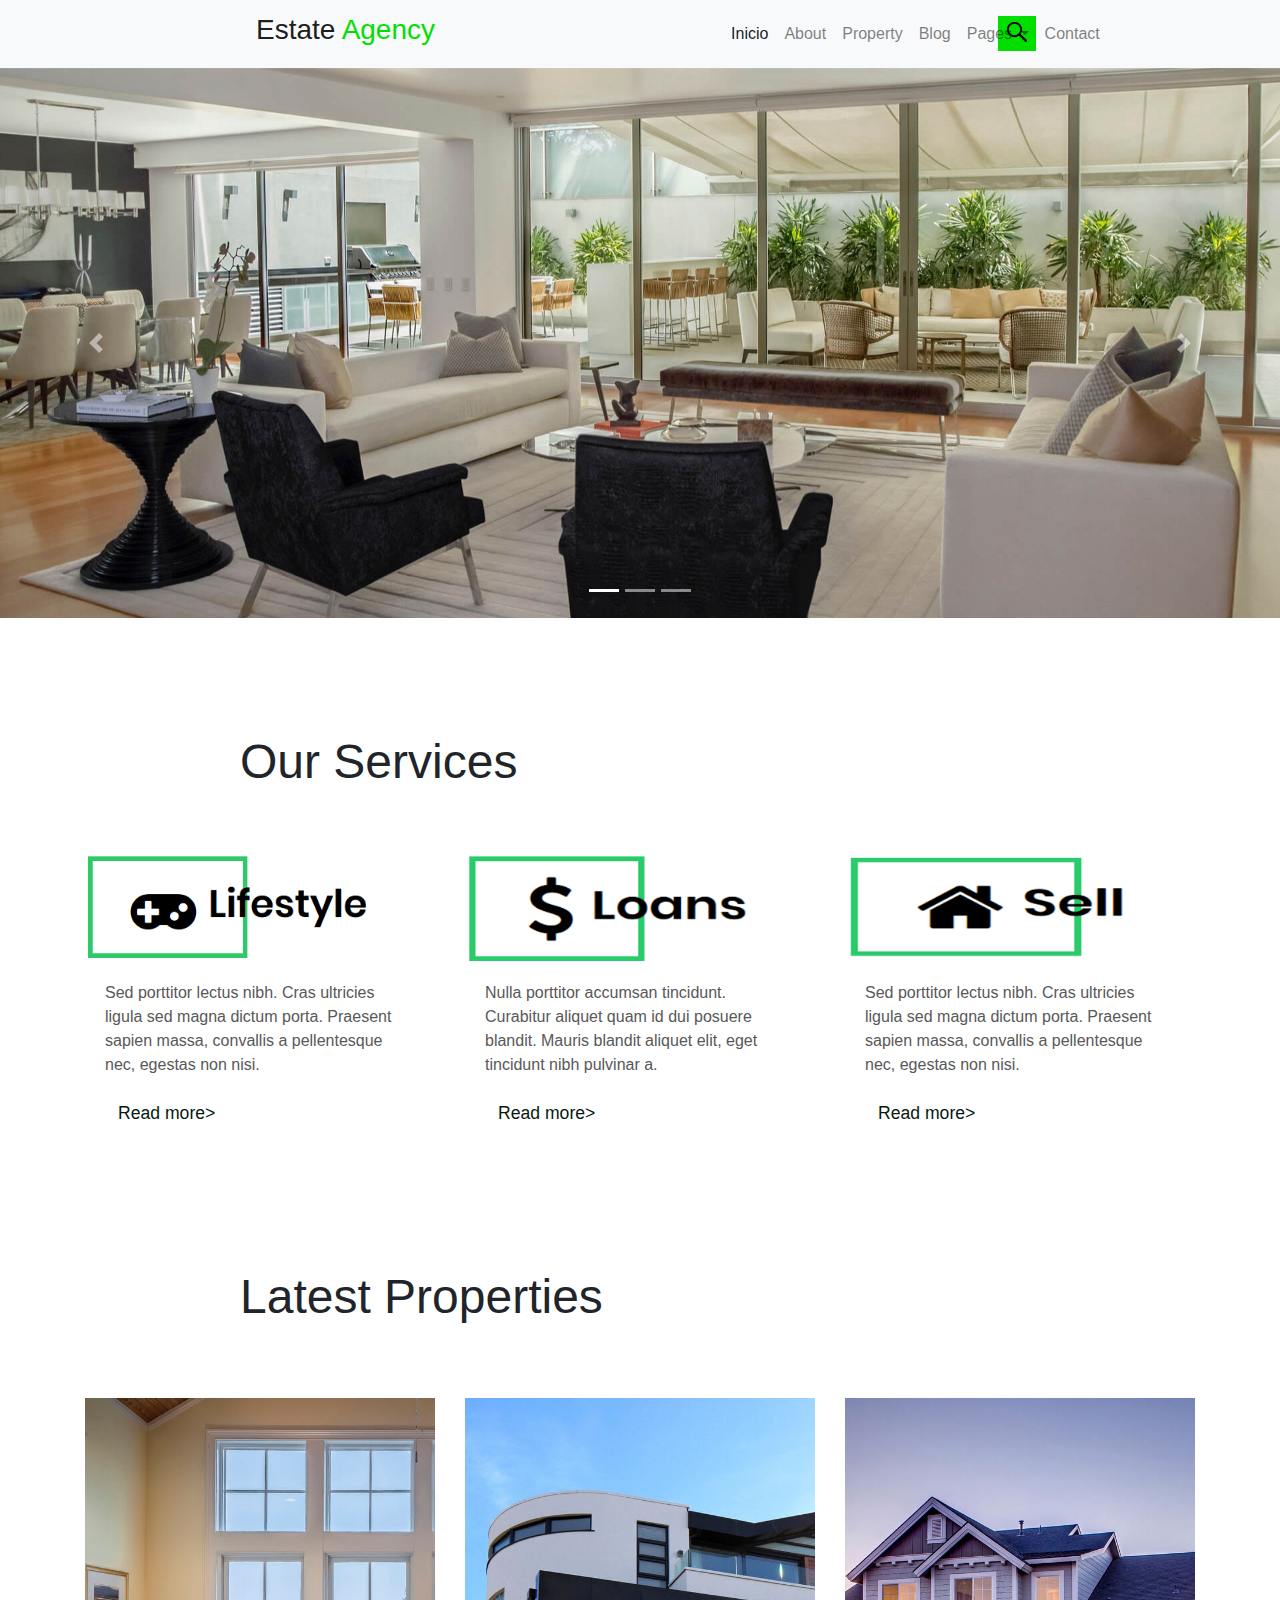
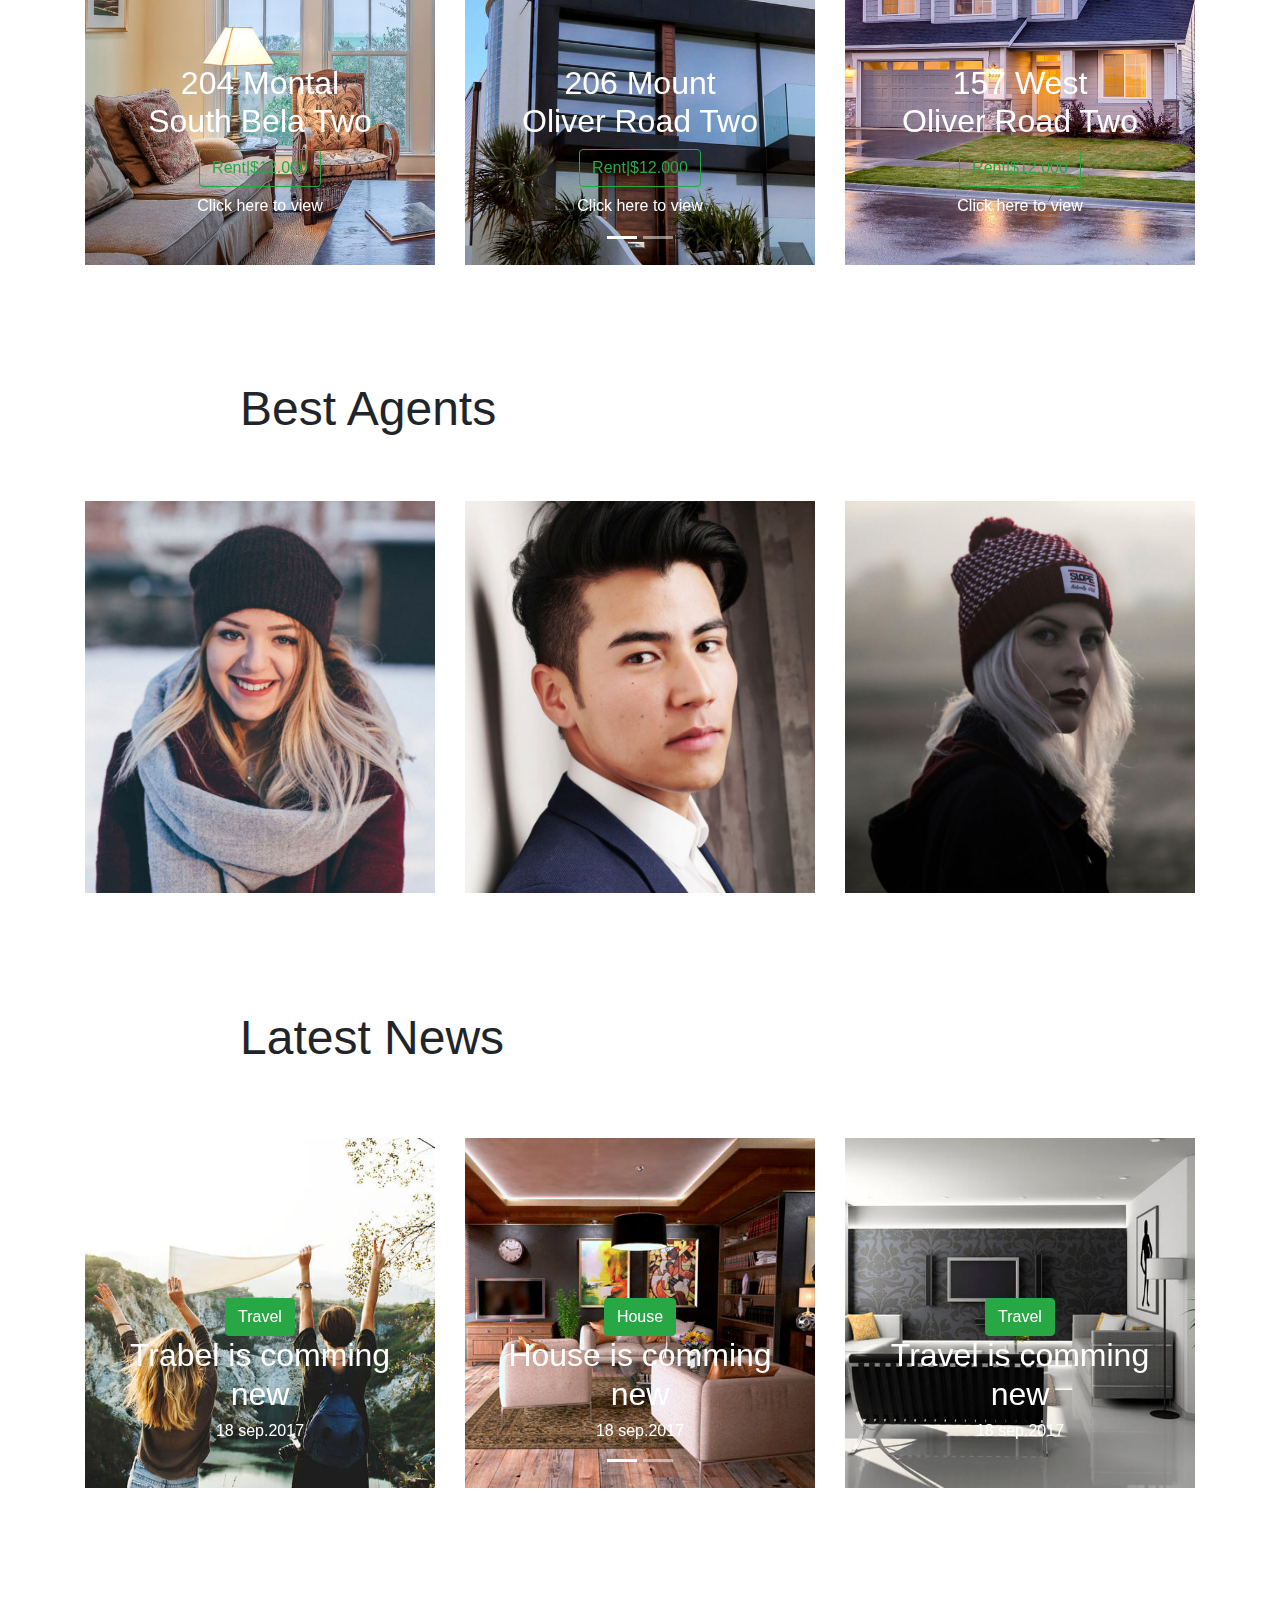
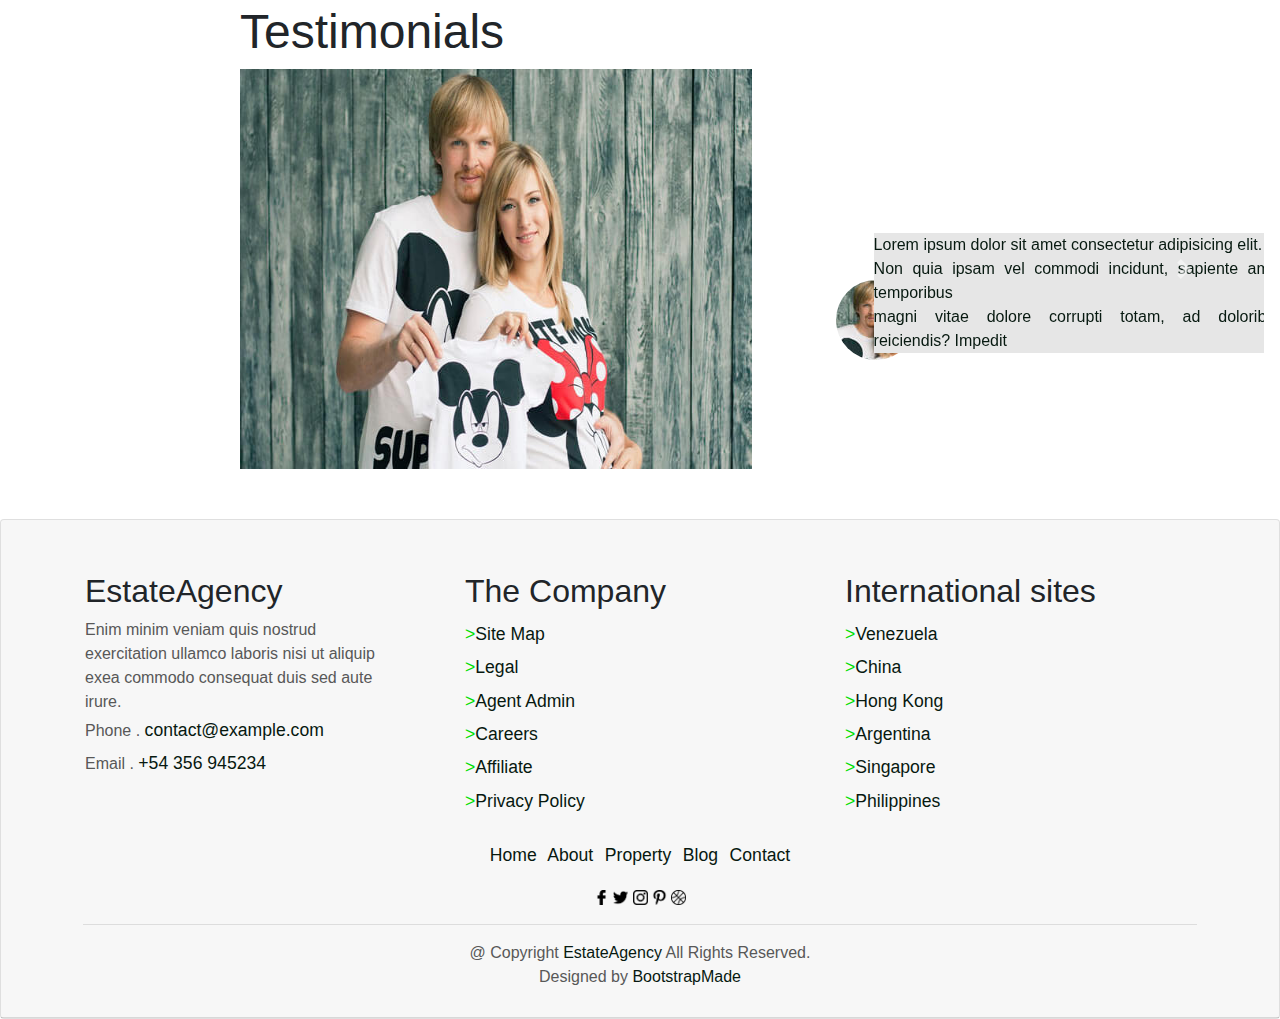
<file: index.html>
<!DOCTYPE html>
<html lang="en">

<head>
    <meta charset="UTF-8">
    <meta name="viewport" content="width=device-width, initial-scale=1.0">
    <meta http-equiv="X-UA-Compatible" content="ie=edge">
    <link rel="stylesheet" href="css/bootstrap-grid.min.css">
    <link rel="stylesheet" href="css/bootstrap-reboot.min.css">
    <link rel="stylesheet" href="css/bootstrap.min.css">
    <link rel="stylesheet" href="css/Clase.css">

    <script src="https://code.jquery.com/jquery-3.3.1.slim.min.js"
        integrity="sha384-q8i/X+965DzO0rT7abK41JStQIAqVgRVzpbzo5smXKp4YfRvH+8abtTE1Pi6jizo"
        crossorigin="anonymous"></script>
    <script src="https://cdnjs.cloudflare.com/ajax/libs/popper.js/1.14.7/umd/popper.min.js"
        integrity="sha384-UO2eT0CpHqdSJQ6hJty5KVphtPhzWj9WO1clHTMGa3JDZwrnQq4sF86dIHNDz0W1"
        crossorigin="anonymous"></script>
    <script src="https://stackpath.bootstrapcdn.com/bootstrap/4.3.1/js/bootstrap.min.js"
        integrity="sha384-JjSmVgyd0p3pXB1rRibZUAYoIIy6OrQ6VrjIEaFf/nJGzIxFDsf4x0xIM+B07jRM"
        crossorigin="anonymous"></script>


    <title>Document</title>
</head>

<body>

    <header>
        <nav class="navbar navbar-expand-lg navbar-light bg-light bgd">
            <a class="navbar-brand" href="#">
                <h3>Estate <span id="prin"> Agency </span></h3>
            </a>
            <button class="navbar-toggler" type="button" data-toggle="collapse" data-target="#navbarSupportedContent"
                aria-controls="navbarSupportedContent" aria-expanded="false" aria-label="Toggle navigation">
                <span class="navbar-toggler-icon"></span>
            </button>

            <div class="collapse navbar-collapse" id="navbarSupportedContent">
                <ul class="navbar-nav mr-auto">
                    <li class="nav-item nav-position active">
                        <a class="nav-link" href="index.html">Inicio <span class="sr-only">(current)</span></a>
                    </li>
                    <li class="nav-item">
                        <a class="nav-link" href="About.html">About</a>
                    </li>
                    <li class="nav-item">
                        <a class="nav-link" href="Property.html">Property</a>
                    </li>
                    <li class="nav-item">
                        <a class="nav-link" href="Blog.html">Blog</a>
                    </li>
                    <li class="nav-item dropdown">
                        <a class="nav-link dropdown-toggle" href="#" id="navbarDropdown" role="button"
                            data-toggle="dropdown" aria-haspopup="true" aria-expanded="false">
                            Pages
                        </a>
                        <div class="dropdown-menu" aria-labelledby="navbarDropdown">
                            <a class="dropdown-item" href="PropertySingle.html">Property Single</a>
                            <a class="dropdown-item" href="BlogSingle.html">Blog Single</a>
                            <a class="dropdown-item" href="AgentsGrid.html">Agents Grid</a>
                            <a class="dropdown-item" href="AgentsSingle.html">Agents Single</a>
                            <div></div>

                        </div>
                    </li>
                    <li class="nav-item">
                        <a class="nav-link" href="Contact.html">Contact</a>
                    </li>
                </ul>
                <form class="form-inline my-2 my-lg-0">

                    <a id="busc" href="">
                        <center><img id="bucima" src="ico/buscar.png" alt="" /></center>
                    </a>

                </form>
            </div>
        </nav>
    </header>

    <main>

        <div id="carouselExampleIndicators" class="carousel slide" data-ride="carousel">
            <ol class="carousel-indicators" id="fff">
                <li data-target="#carouselExampleIndicators" data-slide-to="0" class="active"></li>
                <li data-target="#carouselExampleIndicators" data-slide-to="1"></li>
                <li data-target="#carouselExampleIndicators" data-slide-to="2"></li>
            </ol>
            <div class="carousel-inner" id="carru1">
                <div class="carousel-item active">
                    <img src="img/slide-1.jpg" class="d-block w-100" alt="...">
                </div>
                <div class="carousel-item">
                    <img src="img/slide-2.jpg" class="d-block w-100" alt="...">
                </div>
                <div class="carousel-item">
                    <img src="img/slide-3.jpg" class="d-block w-100" alt="...">
                </div>
            </div>
            <a class="carousel-control-prev" href="#carouselExampleIndicators" role="button" data-slide="prev">
                <span class="carousel-control-prev-icon" aria-hidden="true"></span>
                <span class="sr-only">Previous</span>
            </a>
            <a class="carousel-control-next" href="#carouselExampleIndicators" role="button" data-slide="next">
                <span class="carousel-control-next-icon" aria-hidden="true"></span>
                <span class="sr-only">Next</span>
            </a>
        </div>


        <h1 id="titulosIndex">Our Services</h1>

        <div class="container">
            <div class="row">
                <div class="col-sm">

                    <div class="card" style="width: 18rem;" id="conteneOurServices">
                        <img src="img/ima1.png" class="card-img-top" alt="...">
                        <div class="card-body">
                            <p class="card-text texto-index">
                                Sed porttitor lectus nibh. Cras ultricies <br>
                                ligula sed magna dictum porta. Praesent <br>
                                sapien massa, convallis a pellentesque <br>
                                nec, egestas non nisi. <br> </p>
                            <button type="button" class="btn btn-link" id="Read"><span>Read more></span></button>
                        </div>
                    </div>
                </div>
                <div class="col-sm">
                    <div class="card" style="width: 18rem;" id="conteneOurServices">
                        <img src="img/ima2.png" class="card-img-top" alt="...">
                        <div class="card-body">
                            <p class="card-text texto-index">
                                Nulla porttitor accumsan tincidunt. <br>
                                Curabitur aliquet quam id dui posuere <br>
                                blandit. Mauris blandit aliquet elit, eget <br>
                                tincidunt nibh pulvinar a. <br>
                            </p>
                            <button type="button" class="btn btn-link" id="Read"><span>Read more></span></button>
                        </div>
                    </div>
                </div>
                <div class="col-sm">
                    <div class="card" style="width: 18rem;" id="conteneOurServices">
                        <img src="img/ima3.png" class="card-img-top" alt="...">
                        <div class="card-body">
                            <p class="card-text texto-index">
                                Sed porttitor lectus nibh. Cras ultricies <br>
                                ligula sed magna dictum porta. Praesent <br>
                                sapien massa, convallis a pellentesque <br>
                                nec, egestas non nisi. <br>
                            </p>
                            <button type="button" class="btn btn-link" id="Read"><span>Read more></span></button>
                        </div>
                    </div>
                </div>
            </div>
        </div>


        <h1 id="titulosIndex">Latest Properties</h1>


        <div class="bd-example">
            <div id="carouselExampleCaptions" class="carousel slide" data-ride="carousel">
                <ol class="carousel-indicators">
                    <li data-target="#carouselExampleCaptions" data-slide-to="0" class="active"></li>
                    <li data-target="#carouselExampleCaptions" data-slide-to="1"></li>
                </ol>
                <div class="carousel-inner">
                    <div class="carousel-item active">
                        <div class="container">
                            <div class="row">
                                <div class="col-sm">

                                    <div class="zum">
                                        <img class="imaindexLatestNews" src="img/property-10.jpg" class="d-block w-100"
                                            alt="...">
                                    </div>

                                    <div class="carousel-caption d-none d-md-block">
                                        <h2 id="tituloadent">204 Montal <br> South Bela Two</h2>
                                        <button type="button" class="btn btn-outline-success"
                                            id="boton">Rent|$12.000</button>
                                            <a type="button" class="btn btn-link" id="boton"><span>Click here to
                                                view</span></a>
                                    </div>

                                </div>
                                <div class="col-sm">

                                    <div class="zum">
                                        <img class="imaindexLatestNews" src="img/property-5.jpg" class="d-block w-100"
                                            alt="...">
                                    </div>


                                    <div class="carousel-caption d-none d-md-block">
                                        <h2 id="tituloadent">206 Mount <br> Oliver Road Two</h2>
                                        <button type="button" class="btn btn-outline-success"
                                            id="boton">Rent|$12.000</button>
                                        <a type="button" class="btn btn-link" id="boton"><span>Click here to
                                                view</span></a>
                                    </div>
                                </div>
                                <div class="col-sm">

                                    <div class="zum">
                                        <img class="imaindexLatestNews" src="img/property-3.jpg" class="d-block w-100"
                                            alt="...">
                                    </div>

                                    <div class="carousel-caption d-none d-md-block">
                                        <h2 id="tituloadent">157 West <br> Oliver Road Two</h2>
                                        <button type="button" class="btn btn-outline-success"
                                            id="boton">Rent|$12.000</button>
                                        <a type="button" class="btn btn-link" id="boton"><span>Click here to
                                                view</span></a>
                                    </div>
                                </div>
                            </div>
                        </div>

                    </div>
                    <div class="carousel-item">
                        <div class="container">
                            <div class="row">
                                <div class="col-sm">
                                    <div class="zum">
                                        <img class="imaindexLatestNews" src="img/property-5.jpg" class="d-block w-100"
                                            alt="...">
                                    </div>


                                    <div class="carousel-caption d-none d-md-block">
                                        <h2 id="tituloadent">206 Mount <br> Central Park</h2>
                                        <button type="button" class="btn btn-outline-success"
                                            id="boton">Rent|$12.000</button>
                                            <a type="button" class="btn btn-link" id="boton"><span>Click here to
                                                view</span></a>
                                    </div>
                                </div>
                                <div class="col-sm">
                                    <div class="zum">
                                        <img class="imaindexLatestNews" src="img/property-3.jpg" class="d-block w-100"
                                            alt="...">
                                    </div>

                                    <div class="carousel-caption d-none d-md-block">
                                        <h2 id="tituloadent">157 West <br> Oliver Road Two</h2>
                                        <button type="button" class="btn btn-outline-success"
                                            id="boton">Rent|$12.000</button>
                                            <a type="button" class="btn btn-link" id="boton"><span>Click here to
                                                view</span></a>
                                    </div>
                                </div>
                                <div class="col-sm">
                                    <div class="zum">
                                        <img class="imaindexLatestNews" src="img/property-7.jpg" class="d-block w-100"
                                            alt="...">
                                    </div>

                                    <div class="carousel-caption d-none d-md-block">
                                        <h2 id="tituloadent">245 Azabu <br> Nishi Park let</h2>
                                        <button type="button" class="btn btn-outline-success"
                                            id="boton">Rent|$12.000</button>
                                            <a type="button" class="btn btn-link" id="boton"><span>Click here to
                                                view</span></a>
                                    </div>
                                </div>
                            </div>
                        </div>
                    </div>
                </div>
            </div>
        </div>

        <h1 id="titulosIndex">Best Agents</h1>

        <div class="container">
            <div class="row">
                <div class="col-sm">
                    <img class="imaindexBestAgents" src="img/agent-4.jpg" alt="">
                </div>
                <div class="col-sm">
                    <img class="imaindexBestAgents" src="img/agent-1.jpg" alt="">
                </div>
                <div class="col-sm">
                    <img class="imaindexBestAgents" src="img/agent-5.jpg" alt="">
                </div>
            </div>
        </div>

        <h1 id="titulosIndex">Latest News</h1>

        <div class="bd-example">
            <div id="carouselExampleCaptions" class="carousel slide" data-ride="carousel">
                <ol class="carousel-indicators">
                    <li data-target="#carouselExampleIndicators" data-slide-to="0" class="active"></li>
                    <li data-target="#carouselExampleIndicators" data-slide-to="1"></li>
                </ol>
                <div class="carousel-inner">
                    <div class="carousel-item active">

                        <div class="container">
                            <div class="row">
                                <div class="col-sm">
                                    <div class="zum">
                                        <img class="imaindexProperties" src="img/post-3.jpg" class="d-block w-100"
                                            alt="...">
                                    </div>

                                    <div class="carousel-caption d-none d-md-block">

                                        <button type="button" class="btn btn-success">Travel</button>
                                        <h2 id="tituloadent">Trabel is comming <br> new </h2>
                                        <h6>18 sep.2017</h6>
                                    </div>

                                </div>
                                <div class="col-sm">

                                    <div class="zum">
                                        <img class="imaindexProperties" src="img/post-2.jpg" class="d-block w-100"
                                            alt="...">
                                    </div>


                                    <div class="carousel-caption d-none d-md-block">

                                        <button type="button" class="btn btn-success">House</button>
                                        <h2 id="tituloadent">House is comming <br> new </h2>
                                        <h6>18 sep.2017</h6>
                                    </div>
                                </div>
                                <div class="col-sm">

                                    <div class="zum">
                                        <img class="imaindexProperties" src="img/post-5.jpg" class="d-block w-100"
                                            alt="...">
                                    </div>


                                    <div class="carousel-caption d-none d-md-block">

                                        <button type="button" class="btn btn-success">Travel</button>
                                        <h2 id="tituloadent">Travel is comming <br> new </h2>
                                        <h6>18 sep.2017</h6>
                                    </div>
                                </div>
                            </div>
                        </div>

                    </div>
                    <div class="carousel-item">
                        <div class="container">
                            <div class="row">
                                <div class="col-sm">

                                    <div class="zum">
                                        <img class="imaindexProperties" src="img/post-2.jpg" class="d-block w-100"
                                            alt="...">
                                    </div>


                                    <div class="carousel-caption d-none d-md-block">

                                        <button type="button" class="btn btn-success">House</button>
                                        <h2 id="tituloadent">House is comming <br> new </h2>
                                        <h6>18 sep.2017</h6>
                                    </div>

                                </div>
                                <div class="col-sm">
                                    <div class="zum">
                                        <img class="imaindexProperties" src="img/post-5.jpg" class="d-block w-100"
                                            alt="...">
                                    </div>


                                    <div class="carousel-caption d-none d-md-block">

                                        <button type="button" class="btn btn-success">Travel</button>
                                        <h2 id="tituloadent">Travel is comming <br> new </h2>
                                        <h6>18 sep.2017</h6>
                                    </div>

                                </div>
                                <div class="col-sm">

                                    <div class="zum">
                                        <img class="imaindexProperties" src="img/post-7.jpg" class="d-block w-100"
                                            alt="...">
                                    </div>

                                    <div class="carousel-caption d-none d-md-block">

                                        <button type="button" class="btn btn-success">Park</button>
                                        <h2 id="tituloadent">Park is comming <br> new </h2>
                                        <h6>18 sep.2017</h6>
                                    </div>
                                </div>
                            </div>
                        </div>
                        <div class="carousel-caption d-none d-md-block">
                            <h5>Second slide label</h5>
                            <p>Lorem ipsum dolor sit amet, consectetur adipiscing elit.</p>
                        </div>
                    </div>
                </div>
            </div>
        </div>

        <h1 id="titulosIndex">Testimonials</h1>

        <div id="carouselExampleFade" class="carousel slide carousel-fade" data-ride="carousel">
            <div class="carousel-inner" id="contenedorTestimonials">
                <div class="carousel-item active">
                    <img class="imatestimo" src="img/testimonial-2.jpg" class="d-block w-100" alt="...">

                    <div class="carousel-caption d-none d-md-block" class="shadow-none p-3 mb-5 bg-light rounded"
                        id="contenetexti">
                        <p id="texto-testi-1">Lorem ipsum dolor sit amet consectetur adipisicing elit. <br>
                            Non quia ipsam vel commodi incidunt, sapiente amet temporibus <br>
                            magni vitae dolore corrupti totam, ad doloribus reiciendis? Impedit <br></p>
                    </div>

                    <img src="img/mini-testimonial-2.jpg" alt="..." class="rounded-circle">
                </div>
                <div class="carousel-item">
                    <img class="imatestimo" src="img/testimonial-1.jpg" class="d-block w-100" alt="...">

                    <div class="carousel-caption d-none d-md-block" class="shadow-none p-3 mb-5 bg-light rounded"
                        id="contenetexti">
                        <p id="texto-testi-1">Lorem ipsum dolor sit amet consectetur adipisicing elit. <br>
                            Non quia ipsam vel commodi incidunt, sapiente amet temporibus <br>
                            magni vitae dolore corrupti totam, ad doloribus reiciendis? Impedit <br></p>
                    </div>

                    <img src="img/mini-testimonial-1.jpg" alt="..." class="rounded-circle">
                </div>



            </div>
            <a class="carousel-control-prev" href="#carouselExampleFade" role="button" data-slide="prev">
                <span class="carousel-control-prev-icon" aria-hidden="true"></span>
                <span class="sr-only">Previous</span>
            </a>
            <a class="carousel-control-next" href="#carouselExampleFade" role="button" data-slide="next">
                <span class="carousel-control-next-icon" aria-hidden="true"></span>
                <span class="sr-only">Next</span>
            </a>
        </div>

    </main>


    <footer>
        <div class="card">
            <div class="card-header" id="foot">
                <div class="container">
                    <div class="row" id="contenedorprinfoot">
                        <div class="col-sm">
                            <h1 id="titulosfoot">EstateAgency</h1>
                            <p class="texto-index">

                                Enim minim veniam quis nostrud <br>
                                exercitation ullamco laboris nisi ut aliquip <br>
                                exea commodo consequat duis sed aute <br>
                                irure. <br>

                                Phone . <span class="palacolofootnegro"> contact@example.com</span> <br>

                                Email . <span class="palacolofootnegro">+54 356 945234</span>


                            </p>
                        </div>
                        <div class="col-sm">
                            <h1 id="titulosfoot">The Company</h1>

                            <a class="palafinalfootnegro2" href=""><span class="palacolofootverde">></span>Site Map</a>
                            <br>
                            <a class="palafinalfootnegro2" href=""><span class="palacolofootverde">></span>Legal </a>
                            <br>
                            <a class="palafinalfootnegro2" href=""><span class="palacolofootverde">></span>Agent
                                Admin</a> <br>
                            <a class="palafinalfootnegro2" href=""><span class="palacolofootverde">></span>Careers</a>
                            <br>
                            <a class="palafinalfootnegro2" href=""><span class="palacolofootverde">></span>Affiliate</a>
                            <br>
                            <a class="palafinalfootnegro2" href=""><span class="palacolofootverde">></span>Privacy
                                Policy</a>




                        </div>
                        <div class="col-sm">
                            <h1 id="titulosfoot">International sites</h1>
                            <a class="palafinalfootnegro2" href=""><span class="palacolofootverde">></span>Venezuela</a>
                            <br>
                            <a class="palafinalfootnegro2" href=""><span class="palacolofootverde">></span>China </a>
                            <br>
                            <a class="palafinalfootnegro2" href=""><span class="palacolofootverde">></span>Hong Kong</a>
                            <br>
                            <a class="palafinalfootnegro2" href=""><span class="palacolofootverde">></span>Argentina</a>
                            <br>
                            <a class="palafinalfootnegro2" href=""><span class="palacolofootverde">></span>Singapore
                            </a> <br>
                            <a class="palafinalfootnegro2" href=""><span class="palacolofootverde">></span>Philippines
                            </a>

                        </div>
                    </div>
                    <br>
                </div>
                <center>
                    <p id="palapenufoot">
                        Home About Property Blog Contact <br>
                        <nav>
                            <a href=""><img class="icono" src="ico/facebook-logo.png" alt=""></a>
                            <a href=""><img class="icono" src="ico/gorjeo.png" alt=""></a>
                            <a href=""><img class="icono" src="ico/logo-de-instagram.png" alt=""></a>
                            <a href=""><img class="icono" src="ico/pinterest.png" alt=""></a>
                            <a href=""><img class="icono" src="ico/baloncesto.png" alt=""></a>
                        </nav>
                        <hr id="rayitafoot" />
                    </p>

                    <p class="texto-index">
                        @ Copyright <span class="palacolofootultimo">EstateAgency</span> All Rights Reserved. <br>
                        Designed by <span class="palacolofootultimo">BootstrapMade</span>
                    </p>

                </center>

            </div>
        </div>

    </footer>

</body>

</html>
</file>
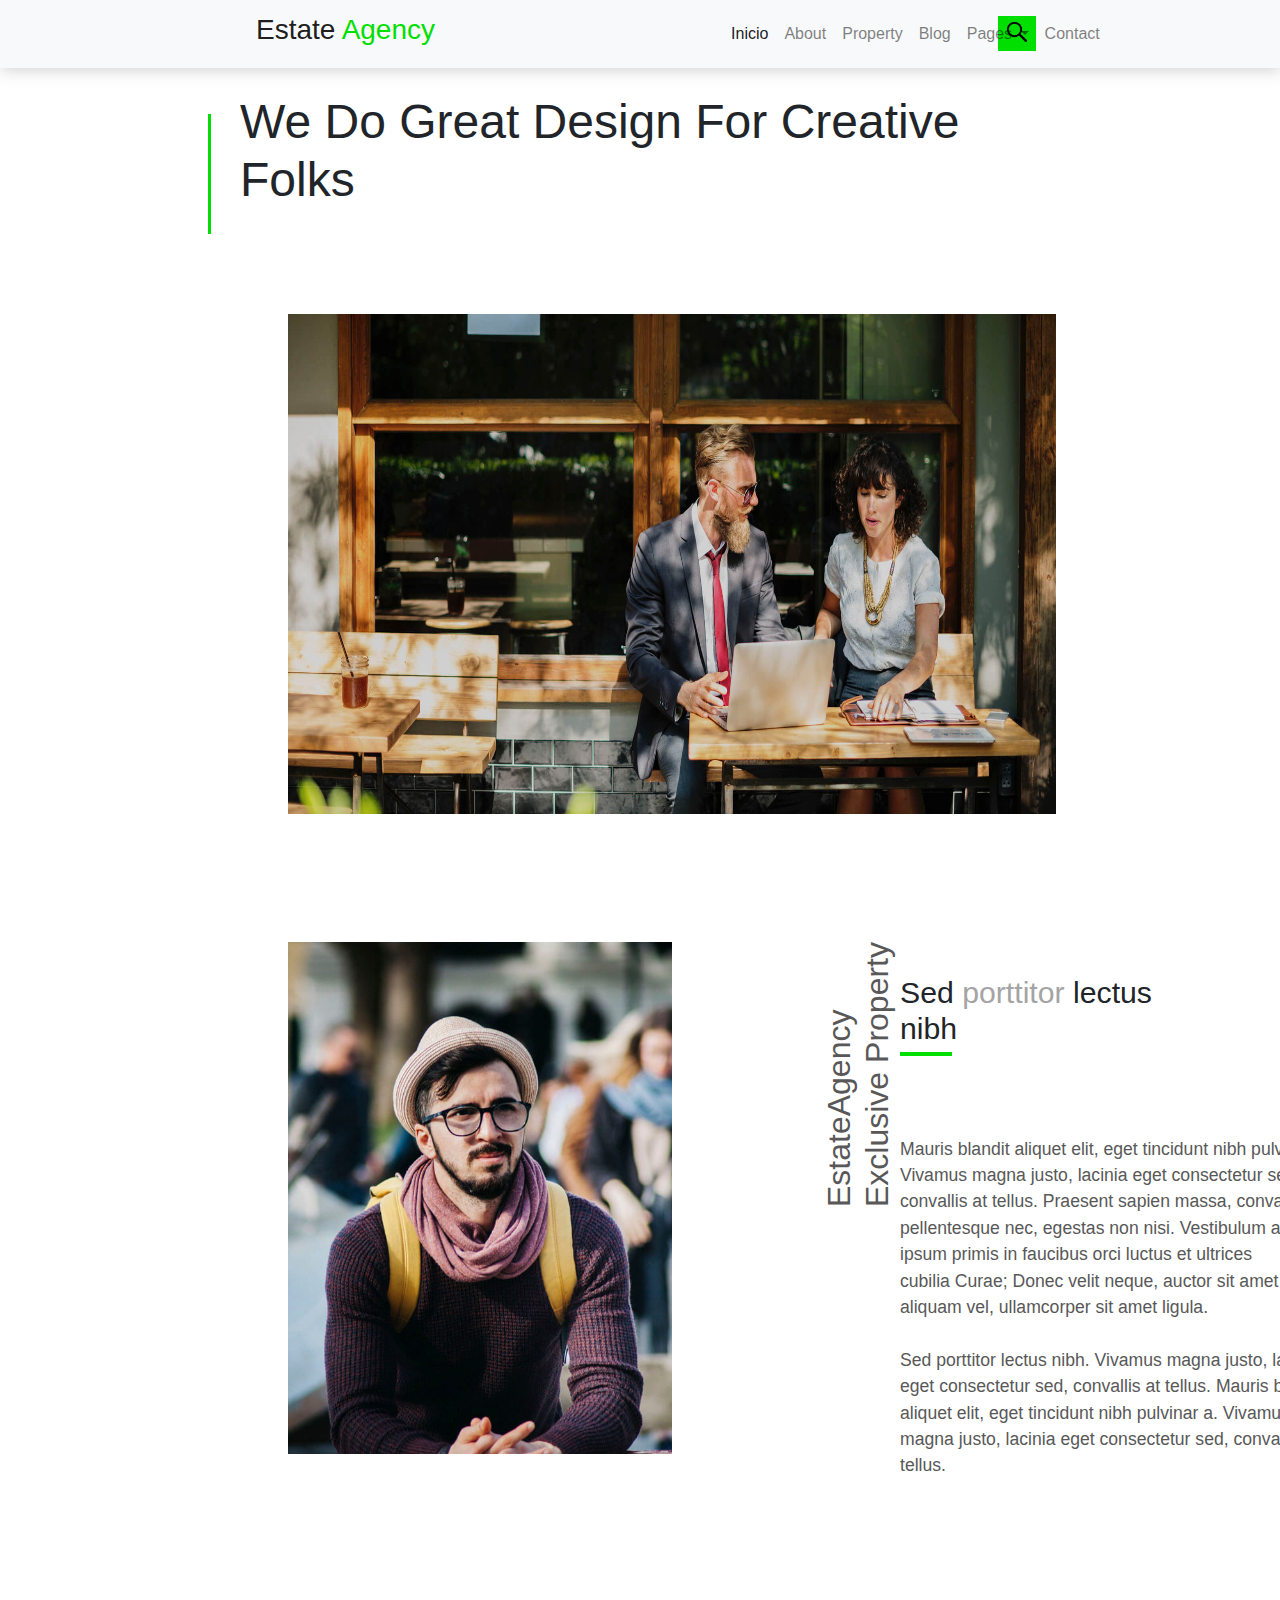
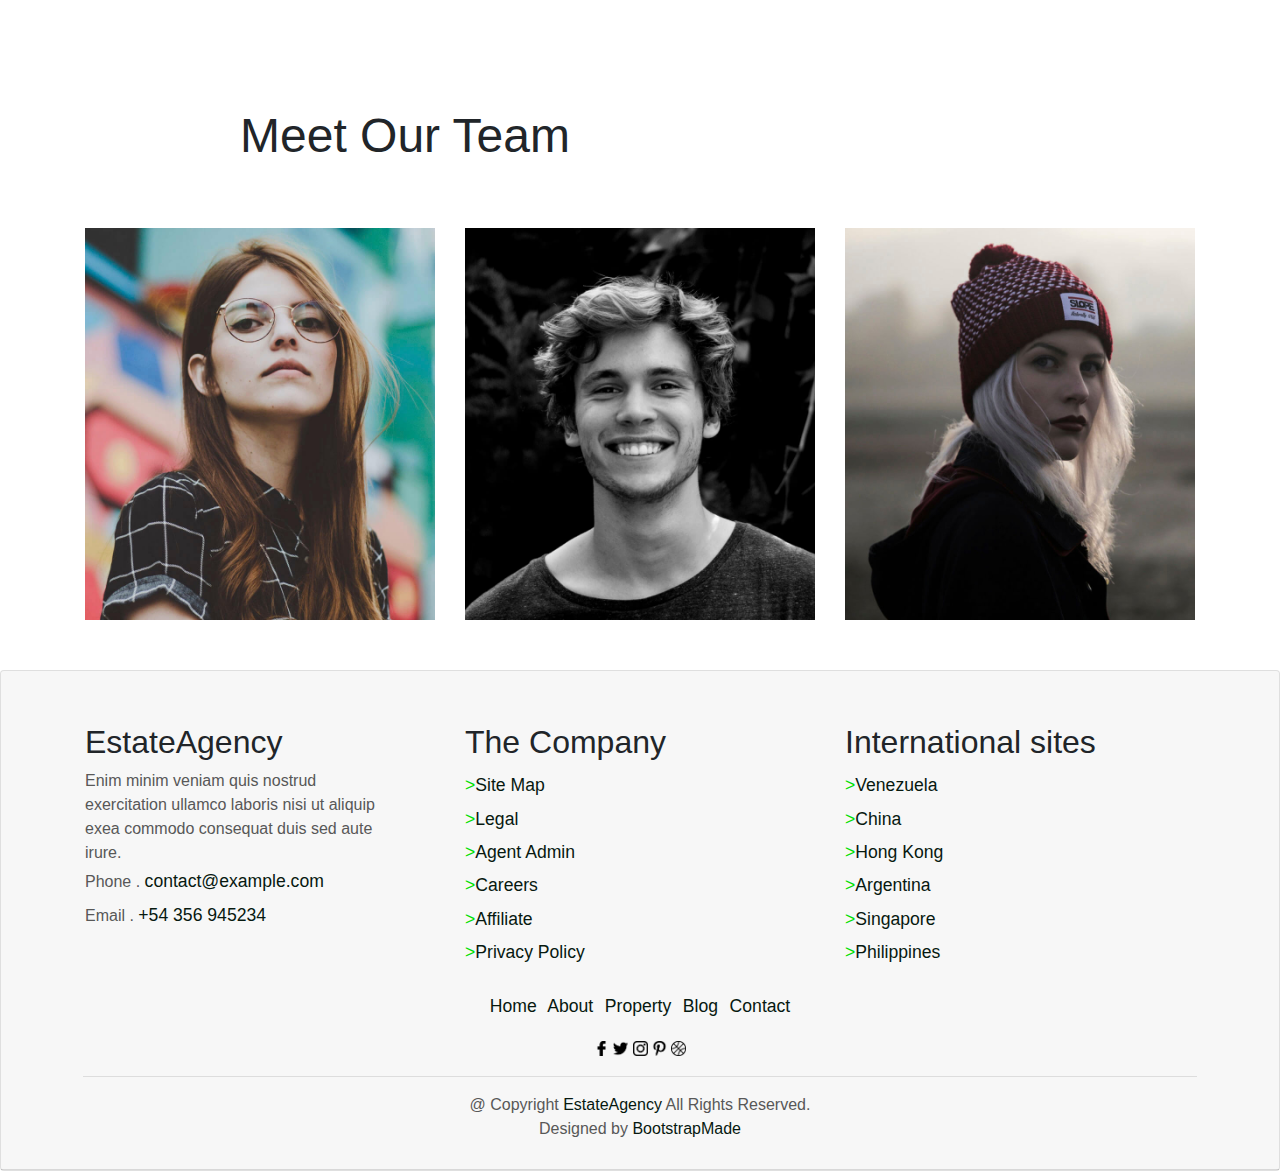
<file: About.html>
<!DOCTYPE html>
<html lang="en">

<head>
    <meta charset="UTF-8">
    <meta name="viewport" content="width=device-width, initial-scale=1.0">
    <meta http-equiv="X-UA-Compatible" content="ie=edge">
    <link rel="stylesheet" href="css/bootstrap-grid.min.css">
    <link rel="stylesheet" href="css/bootstrap-reboot.min.css">
    <link rel="stylesheet" href="css/bootstrap.min.css">
    <link rel="stylesheet" href="css/Clase.css">

    <script src="https://code.jquery.com/jquery-3.3.1.slim.min.js"
        integrity="sha384-q8i/X+965DzO0rT7abK41JStQIAqVgRVzpbzo5smXKp4YfRvH+8abtTE1Pi6jizo"
        crossorigin="anonymous"></script>
    <script src="https://cdnjs.cloudflare.com/ajax/libs/popper.js/1.14.7/umd/popper.min.js"
        integrity="sha384-UO2eT0CpHqdSJQ6hJty5KVphtPhzWj9WO1clHTMGa3JDZwrnQq4sF86dIHNDz0W1"
        crossorigin="anonymous"></script>
    <script src="https://stackpath.bootstrapcdn.com/bootstrap/4.3.1/js/bootstrap.min.js"
        integrity="sha384-JjSmVgyd0p3pXB1rRibZUAYoIIy6OrQ6VrjIEaFf/nJGzIxFDsf4x0xIM+B07jRM"
        crossorigin="anonymous"></script>


    <title>Document</title>
</head>

<body>

    <header>
        <nav class="navbar navbar-expand-lg navbar-light bg-light bgd">
            <a class="navbar-brand" href="#">
                <h3>Estate <span id="prin"> Agency </span></h3>
            </a>
            <button class="navbar-toggler" type="button" data-toggle="collapse" data-target="#navbarSupportedContent"
                aria-controls="navbarSupportedContent" aria-expanded="false" aria-label="Toggle navigation">
                <span class="navbar-toggler-icon"></span>
            </button>

            <div class="collapse navbar-collapse" id="navbarSupportedContent">
                <ul class="navbar-nav mr-auto">
                    <li class="nav-item nav-position active">
                        <a class="nav-link" href="index.html">Inicio <span class="sr-only">(current)</span></a>
                    </li>
                    <li class="nav-item">
                        <a class="nav-link" href="About.html">About</a>
                    </li>
                    <li class="nav-item">
                        <a class="nav-link" href="Property.html">Property</a>
                    </li>
                    <li class="nav-item">
                        <a class="nav-link" href="Blog.html">Blog</a>
                    </li>
                    <li class="nav-item dropdown">
                        <a class="nav-link dropdown-toggle" href="#" id="navbarDropdown" role="button"
                            data-toggle="dropdown" aria-haspopup="true" aria-expanded="false">
                            Pages
                        </a>
                        <div class="dropdown-menu" aria-labelledby="navbarDropdown">
                            <a class="dropdown-item" href="PropertySingle.html">Property Single</a>
                            <a class="dropdown-item" href="BlogSingle.html">Blog Single</a>
                            <a class="dropdown-item" href="AgentsGrid.html">Agents Grid</a>
                            <a class="dropdown-item" href="AgentsSingle.html">Agents Single</a>
                            <div></div>
                            
                        </div>
                    </li>
                    <li class="nav-item">
                            <a class="nav-link" href="Contact.html">Contact</a>
                    </li>
                </ul>
                <form class="form-inline my-2 my-lg-0" >
                   
                        <a id="busc" href=""><center><img id="bucima" src="ico/buscar.png" alt="" /></center></a>
                   
                </form>
            </div>
        </nav>
    </header>

    <main>
        <h1 id="titurayaverti">We Do Great Design For Creative <br>
            Folks</h1>
            <hr class="vertical" />

            <img id="imabout1" src="img/slide-about-1.jpg" alt="">

            <img  id="imabout2" src="img/about-2.jpg" alt="">

            <div class="card" id="contenedorSedporttitorlectusnibh">
                    <div class="card-body">
                            <h2 class="card-title" id="tituSedporttitorlectusnibh">Sed <span id="palacologrisabout">porttitor</span> lectus <br> nibh</h2>
                            <hr class="horizontal" />
                            <h2 id="tituEstateAgencyExclusivePropertyVertical"> Exclusive Property <br> EstateAgency </h2>
                            <p id="text-about">
                                    Mauris blandit aliquet elit, eget tincidunt nibh pulvinar a. <br>
                                    Vivamus magna justo, lacinia eget consectetur sed, <br>
                                    convallis at tellus. Praesent sapien massa, convallis a <br>
                                    pellentesque nec, egestas non nisi. Vestibulum ante <br>
                                    ipsum primis in faucibus orci luctus et ultrices  <br>
                                    cubilia Curae; Donec velit neque, auctor sit amet <br>
                                    aliquam vel, ullamcorper sit amet ligula. <br> <br>
                                    Sed porttitor lectus nibh. Vivamus magna justo, lacinia <br>
                                    eget consectetur sed, convallis at tellus. Mauris blandit <br>
                                    aliquet elit, eget tincidunt nibh pulvinar a. Vivamus <br>
                                    magna justo, lacinia eget consectetur sed, convallis at <br>
                                    tellus. 
                            </p>
                        </div>
                  </div>

                  <h1 id="Subtituabout">Meet Our Team</h1>

                  <div class="container">
                        <div class="row">
                          <div class="col-sm">
                              <div  class="box">

                                    <img class="imaglobal1" src="img/agent-7.jpg" alt="">

                                    <div class="overlay">
                                            <p>
                                                    
                                            Margaret Sotillo <br>
                                            Escala <br>
            
                                            Sed porttitor lectus nibh, Cras <br>
                                            ultricies ligula sed magna dictum <br>
                                            porta two. <br>
            
                                            Phone: +54 356 945234 <br>
            
                                            Email: agents@example.com <br>
            
                                            </p>
                                    </div>
                              </div>
                          

                       
                          </div>
                          <div class="col-sm">

                                <div  class="box">

                                        <img class="imaglobal1" src="img/agent-6.jpg" alt="">
    
                                        <div class="overlay">
                                                <p>
                                                        
                                              <h1 class="titutrans">Margaret Sotillo <br>
                                                Escala</h1> <br> 
                
                                                Sed porttitor lectus nibh, Cras <br>
                                                ultricies ligula sed magna dictum <br>
                                                porta two. <br>
                
                                                Phone: +54 356 945234 <br>
                
                                                Email: agents@example.com <br>
                
                                                </p>
                                        </div>
                                  </div>

                          
                          </div>
                          <div class="col-sm">
                           <img class="imaglobal1" src="img/agent-5.jpg" alt="">
                          </div>
                        </div>
                      </div> 
    </main>

    <footer>
            <div class="card">
                <div class="card-header" id="foot">
                    <div class="container">
                        <div class="row" id="contenedorprinfoot">
                            <div class="col-sm">
                                <h1 id="titulosfoot">EstateAgency</h1>
                                <p class="texto-index">
    
                                    Enim minim veniam quis nostrud <br>
                                    exercitation ullamco laboris nisi ut aliquip <br>
                                    exea commodo consequat duis sed aute <br>
                                    irure. <br>
    
                                    Phone . <span class="palacolofootnegro"> contact@example.com</span> <br> 
    
                                    Email . <span class="palacolofootnegro">+54 356 945234</span> 
    
    
                                </p>
                            </div>
                            <div class="col-sm">
                                <h1 id="titulosfoot">The Company</h1>
    
                                <a class="palafinalfootnegro2" href=""><span class="palacolofootverde">></span>Site Map</a> <br>
                                <a class="palafinalfootnegro2" href=""><span class="palacolofootverde">></span>Legal </a> <br>
                                <a class="palafinalfootnegro2" href=""><span class="palacolofootverde">></span>Agent Admin</a> <br>
                                <a class="palafinalfootnegro2" href=""><span class="palacolofootverde">></span>Careers</a> <br>
                                <a class="palafinalfootnegro2" href=""><span class="palacolofootverde">></span>Affiliate</a> <br>
                                <a class="palafinalfootnegro2" href=""><span class="palacolofootverde">></span>Privacy Policy</a>
    
    
    
    
                            </div>
                            <div class="col-sm">
                                <h1 id="titulosfoot">International sites</h1>
                                <a class="palafinalfootnegro2" href=""><span class="palacolofootverde">></span>Venezuela</a> <br>
                                <a class="palafinalfootnegro2" href=""><span class="palacolofootverde">></span>China </a> <br>
                                <a class="palafinalfootnegro2" href=""><span class="palacolofootverde">></span>Hong Kong</a> <br>
                                <a class="palafinalfootnegro2" href=""><span class="palacolofootverde">></span>Argentina</a> <br>
                                <a class="palafinalfootnegro2" href=""><span class="palacolofootverde">></span>Singapore </a> <br>
                                <a class="palafinalfootnegro2" href=""><span class="palacolofootverde">></span>Philippines </a>
    
                            </div>
                        </div>
                        <br>
                    </div>
                    <center>
                        <p id="palapenufoot">
                            Home About Property Blog Contact <br>
                            <nav>
                                <a href=""><img class="icono" src="ico/facebook-logo.png" alt=""></a>
                                <a href=""><img class="icono" src="ico/gorjeo.png" alt=""></a>
                                <a href=""><img class="icono" src="ico/logo-de-instagram.png" alt=""></a>
                                <a href=""><img class="icono" src="ico/pinterest.png" alt=""></a>
                                <a href=""><img class="icono" src="ico/baloncesto.png" alt=""></a>
                            </nav>
                            <hr id="rayitafoot" />
                        </p>
    
                        <p class="texto-index">
                            @ Copyright <span class="palacolofootultimo">EstateAgency</span>  All Rights Reserved. <br>
                            Designed by <span class="palacolofootultimo">BootstrapMade</span> 
                        </p>
                       
                    </center>
    
                </div>
            </div>
    
        </footer>

</body>

</html>
</file>
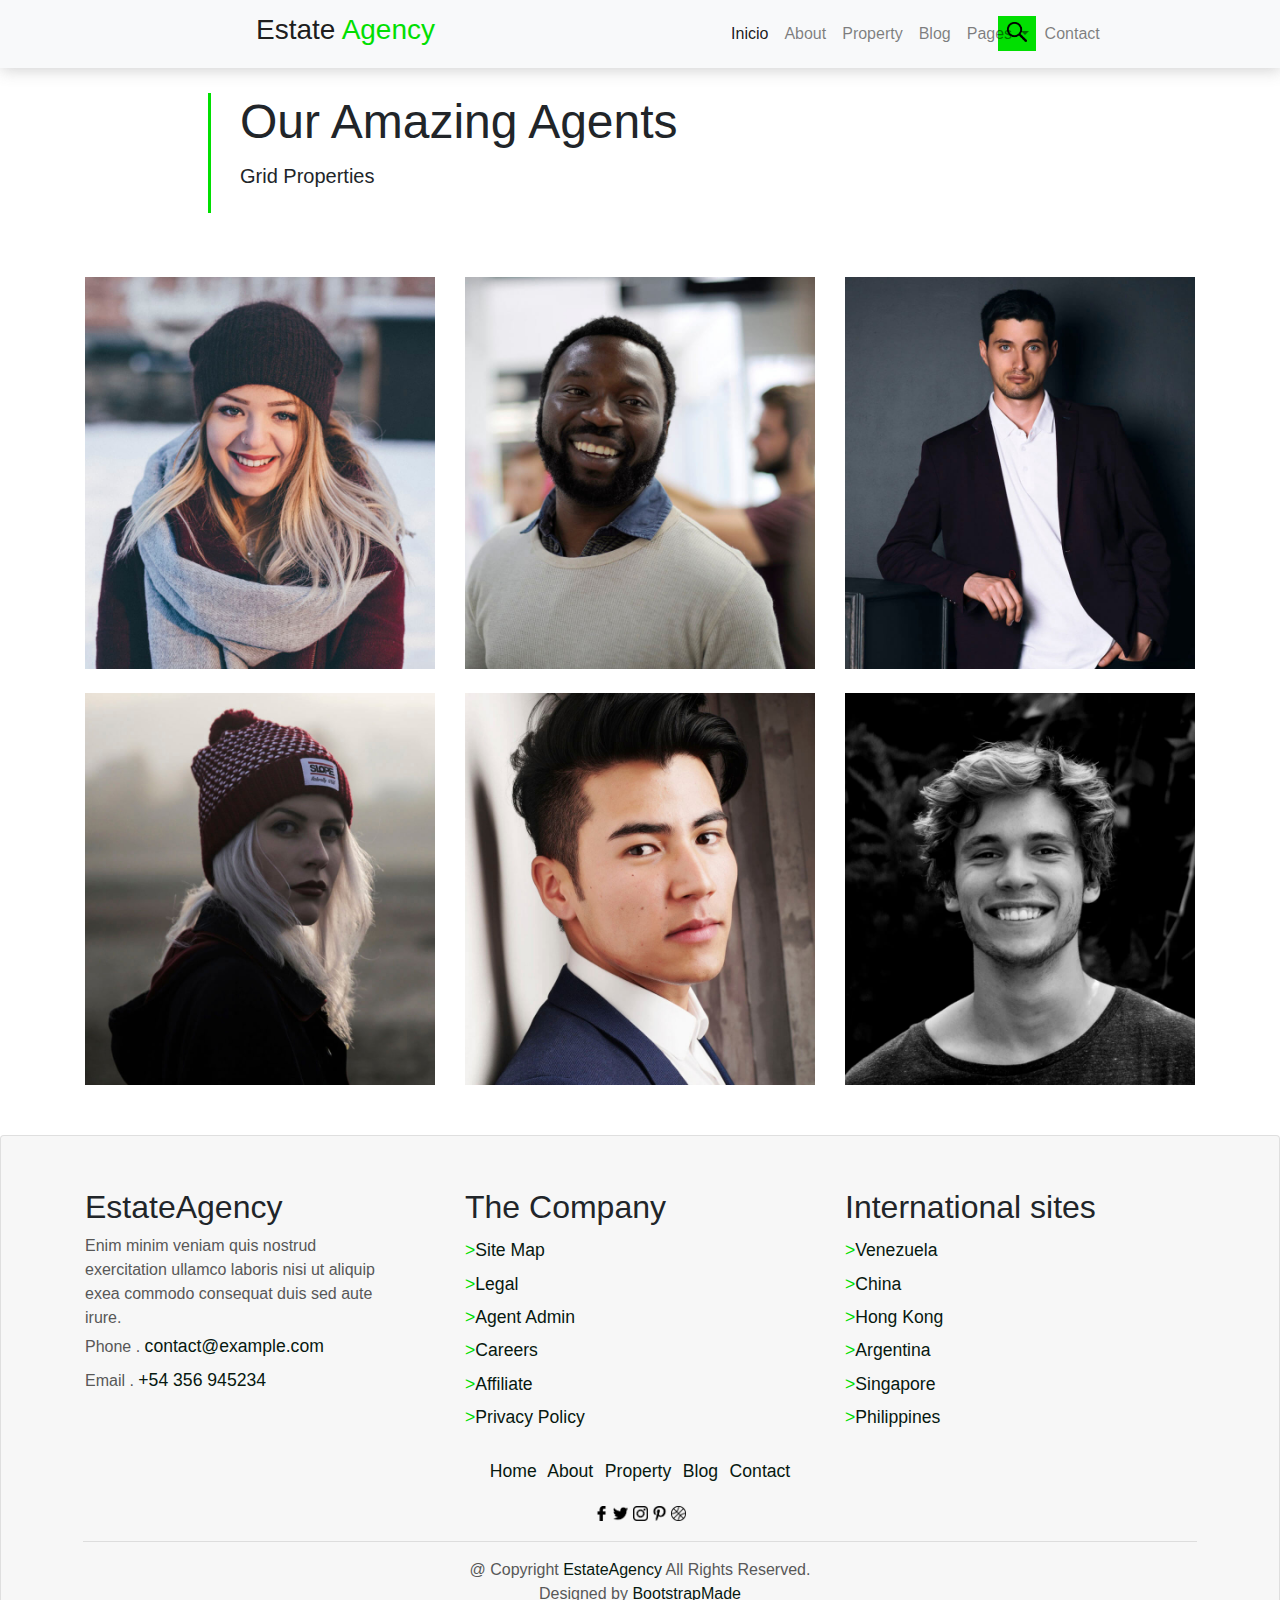
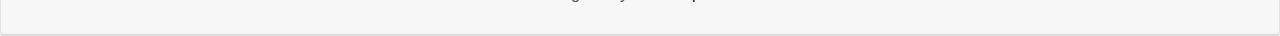
<file: AgentsGrid.html>
<!DOCTYPE html>
<html lang="en">

<head>
    <meta charset="UTF-8">
    <meta name="viewport" content="width=device-width, initial-scale=1.0">
    <meta http-equiv="X-UA-Compatible" content="ie=edge">
    <link rel="stylesheet" href="css/bootstrap-grid.min.css">
    <link rel="stylesheet" href="css/bootstrap-reboot.min.css">
    <link rel="stylesheet" href="css/bootstrap.min.css">
    <link rel="stylesheet" href="css/Clase.css">

    <script src="https://code.jquery.com/jquery-3.3.1.slim.min.js"
        integrity="sha384-q8i/X+965DzO0rT7abK41JStQIAqVgRVzpbzo5smXKp4YfRvH+8abtTE1Pi6jizo"
        crossorigin="anonymous"></script>
    <script src="https://cdnjs.cloudflare.com/ajax/libs/popper.js/1.14.7/umd/popper.min.js"
        integrity="sha384-UO2eT0CpHqdSJQ6hJty5KVphtPhzWj9WO1clHTMGa3JDZwrnQq4sF86dIHNDz0W1"
        crossorigin="anonymous"></script>
    <script src="https://stackpath.bootstrapcdn.com/bootstrap/4.3.1/js/bootstrap.min.js"
        integrity="sha384-JjSmVgyd0p3pXB1rRibZUAYoIIy6OrQ6VrjIEaFf/nJGzIxFDsf4x0xIM+B07jRM"
        crossorigin="anonymous"></script>


    <title>Document</title>
</head>

<body>

    <header>
        <nav class="navbar navbar-expand-lg navbar-light bg-light bgd">
            <a class="navbar-brand" href="#">
                <h3>Estate <span id="prin"> Agency </span></h3>
            </a>
            <button class="navbar-toggler" type="button" data-toggle="collapse" data-target="#navbarSupportedContent"
                aria-controls="navbarSupportedContent" aria-expanded="false" aria-label="Toggle navigation">
                <span class="navbar-toggler-icon"></span>
            </button>

            <div class="collapse navbar-collapse" id="navbarSupportedContent">
                <ul class="navbar-nav mr-auto">
                    <li class="nav-item nav-position active">
                        <a class="nav-link" href="index.html">Inicio <span class="sr-only">(current)</span></a>
                    </li>
                    <li class="nav-item">
                        <a class="nav-link" href="About.html">About</a>
                    </li>
                    <li class="nav-item">
                        <a class="nav-link" href="Property.html">Property</a>
                    </li>
                    <li class="nav-item">
                        <a class="nav-link" href="Blog.html">Blog</a>
                    </li>
                    <li class="nav-item dropdown">
                        <a class="nav-link dropdown-toggle" href="#" id="navbarDropdown" role="button"
                            data-toggle="dropdown" aria-haspopup="true" aria-expanded="false">
                            Pages
                        </a>
                        <div class="dropdown-menu" aria-labelledby="navbarDropdown">
                            <a class="dropdown-item" href="PropertySingle.html">Property Single</a>
                            <a class="dropdown-item" href="BlogSingle.html">Blog Single</a>
                            <a class="dropdown-item" href="AgentsGrid.html">Agents Grid</a>
                            <a class="dropdown-item" href="AgentsSingle.html">Agents Single</a>
                            <div></div>

                        </div>
                    </li>
                    <li class="nav-item">
                        <a class="nav-link" href="Contact.html">Contact</a>
                    </li>
                </ul>
                <form class="form-inline my-2 my-lg-0">

                    <a id="busc" href="">
                        <center><img id="bucima" src="ico/buscar.png" alt="" /></center>
                    </a>

                </form>
            </div>
        </nav>
    </header>

    <main>
        <h1 id="titurayaverti">Our Amazing Agents</h1>
        <h5 id="Titumini">Grid Properties</h5>
        <hr class="vertical" />

        <section class="container">

            <div class="row">
                <article class="col-sm" class="sss">
                    <img class="imaglobal1" src="img/agent-4.jpg" alt="">
                </article>

                <article class="col-sm">
                    <img class="imaglobal1" src="img/agent-2.jpg" alt="">
                </article>

                <article class="col-sm">
                    <img class="imaglobal1" src="img/agent-3.jpg" alt="">
                </article>

            </div>
            <br>
            <div class="row">
                <article class="col-sm" class="sss">
                    <img class="imaglobal1" src="img/agent-5.jpg" alt="">
                </article>

                <article class="col-sm">
                    <img class="imaglobal1" src="img/agent-1.jpg" alt="">
                </article>

                <article class="col-sm">
                    <img class="imaglobal1" src="img/agent-6.jpg" alt="">
                </article>

            </div>
        </section>

        

    </main>



    <footer>
            <div class="card">
                <div class="card-header" id="foot">
                    <div class="container">
                        <div class="row" id="contenedorprinfoot">
                            <div class="col-sm">
                                <h1 id="titulosfoot">EstateAgency</h1>
                                <p class="texto-index">
    
                                    Enim minim veniam quis nostrud <br>
                                    exercitation ullamco laboris nisi ut aliquip <br>
                                    exea commodo consequat duis sed aute <br>
                                    irure. <br>
    
                                    Phone . <span class="palacolofootnegro"> contact@example.com</span> <br> 
    
                                    Email . <span class="palacolofootnegro">+54 356 945234</span> 
    
    
                                </p>
                            </div>
                            <div class="col-sm">
                                <h1 id="titulosfoot">The Company</h1>
    
                                <a class="palafinalfootnegro2" href=""><span class="palacolofootverde">></span>Site Map</a> <br>
                                <a class="palafinalfootnegro2" href=""><span class="palacolofootverde">></span>Legal </a> <br>
                                <a class="palafinalfootnegro2" href=""><span class="palacolofootverde">></span>Agent Admin</a> <br>
                                <a class="palafinalfootnegro2" href=""><span class="palacolofootverde">></span>Careers</a> <br>
                                <a class="palafinalfootnegro2" href=""><span class="palacolofootverde">></span>Affiliate</a> <br>
                                <a class="palafinalfootnegro2" href=""><span class="palacolofootverde">></span>Privacy Policy</a>
    
    
    
    
                            </div>
                            <div class="col-sm">
                                <h1 id="titulosfoot">International sites</h1>
                                <a class="palafinalfootnegro2" href=""><span class="palacolofootverde">></span>Venezuela</a> <br>
                                <a class="palafinalfootnegro2" href=""><span class="palacolofootverde">></span>China </a> <br>
                                <a class="palafinalfootnegro2" href=""><span class="palacolofootverde">></span>Hong Kong</a> <br>
                                <a class="palafinalfootnegro2" href=""><span class="palacolofootverde">></span>Argentina</a> <br>
                                <a class="palafinalfootnegro2" href=""><span class="palacolofootverde">></span>Singapore </a> <br>
                                <a class="palafinalfootnegro2" href=""><span class="palacolofootverde">></span>Philippines </a>
    
                            </div>
                        </div>
                        <br>
                    </div>
                    <center>
                        <p id="palapenufoot">
                            Home About Property Blog Contact <br>
                            <nav>
                                <a href=""><img class="icono" src="ico/facebook-logo.png" alt=""></a>
                                <a href=""><img class="icono" src="ico/gorjeo.png" alt=""></a>
                                <a href=""><img class="icono" src="ico/logo-de-instagram.png" alt=""></a>
                                <a href=""><img class="icono" src="ico/pinterest.png" alt=""></a>
                                <a href=""><img class="icono" src="ico/baloncesto.png" alt=""></a>
                            </nav>
                            <hr id="rayitafoot" />
                        </p>
    
                        <p class="texto-index">
                            @ Copyright <span class="palacolofootultimo">EstateAgency</span>  All Rights Reserved. <br>
                            Designed by <span class="palacolofootultimo">BootstrapMade</span> 
                        </p>
                       
                    </center>
    
                </div>
            </div>
    
        </footer>
</body>

</html>
</file>
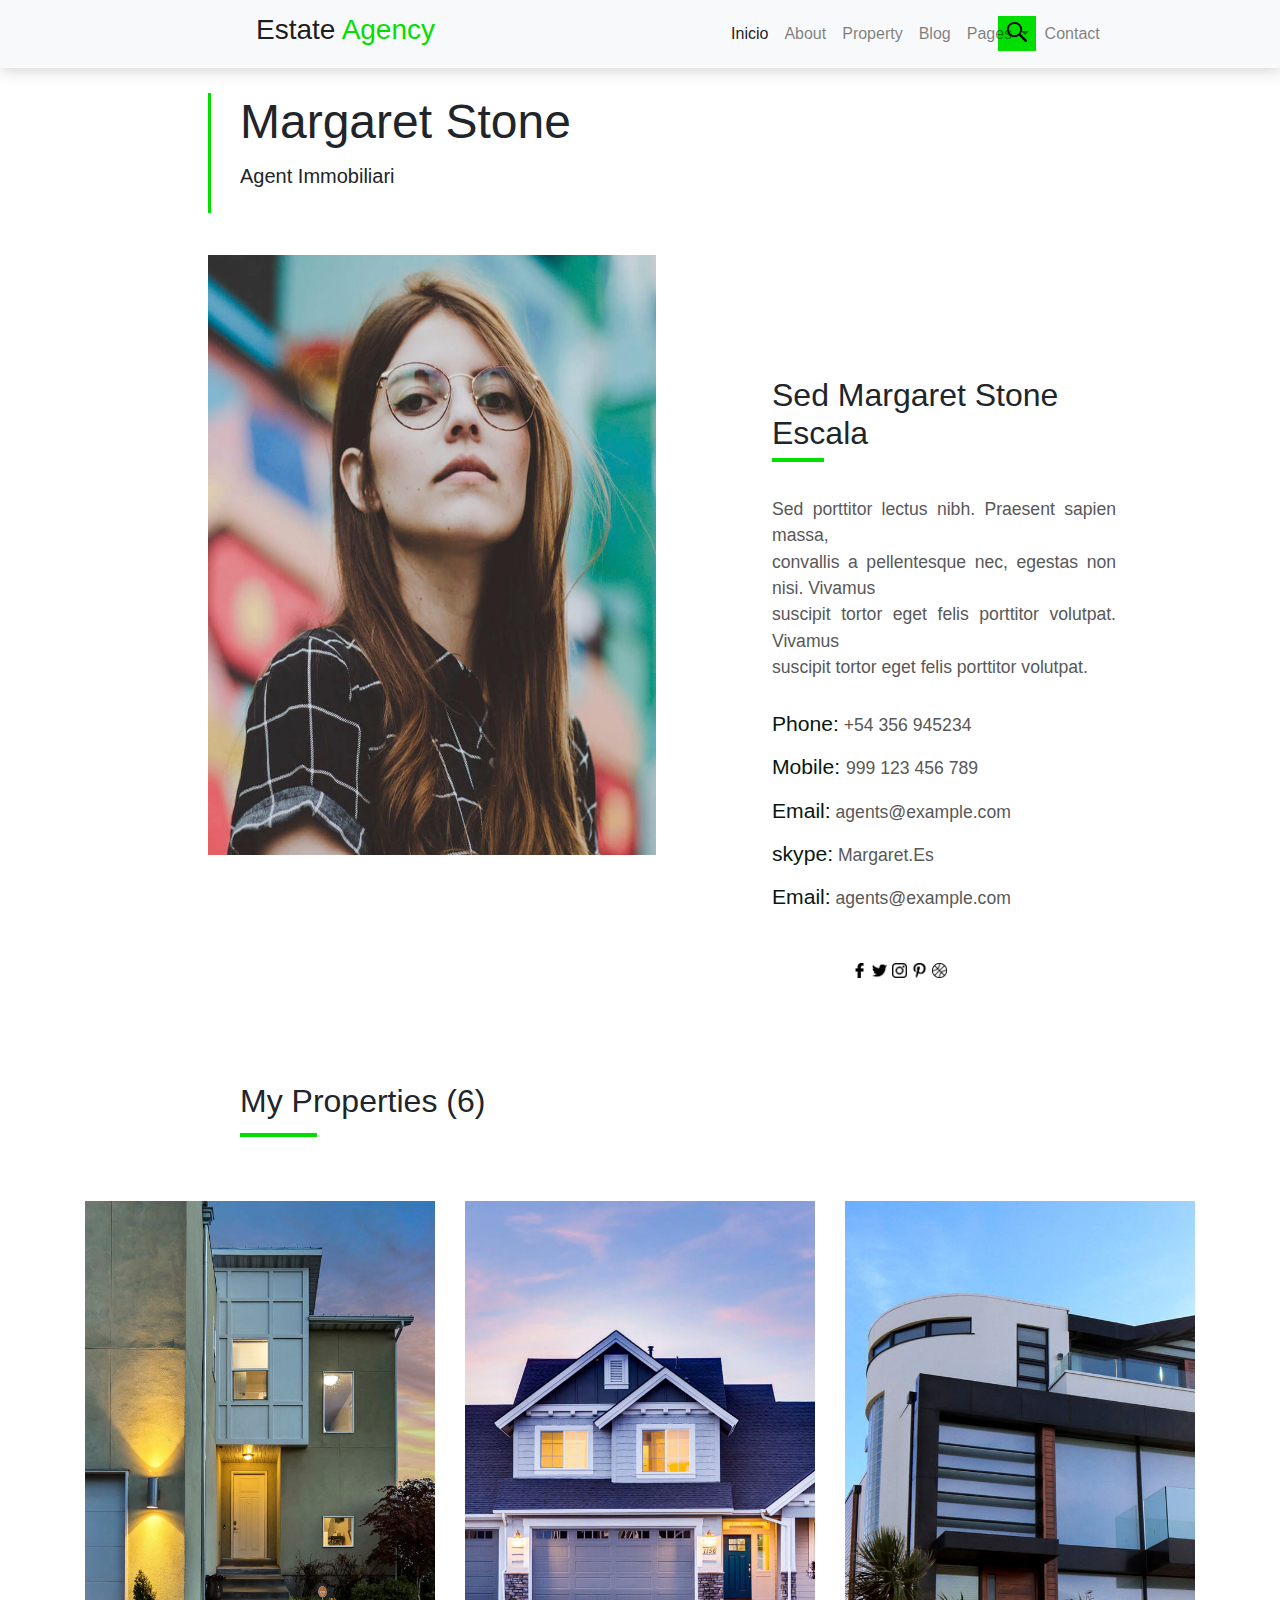
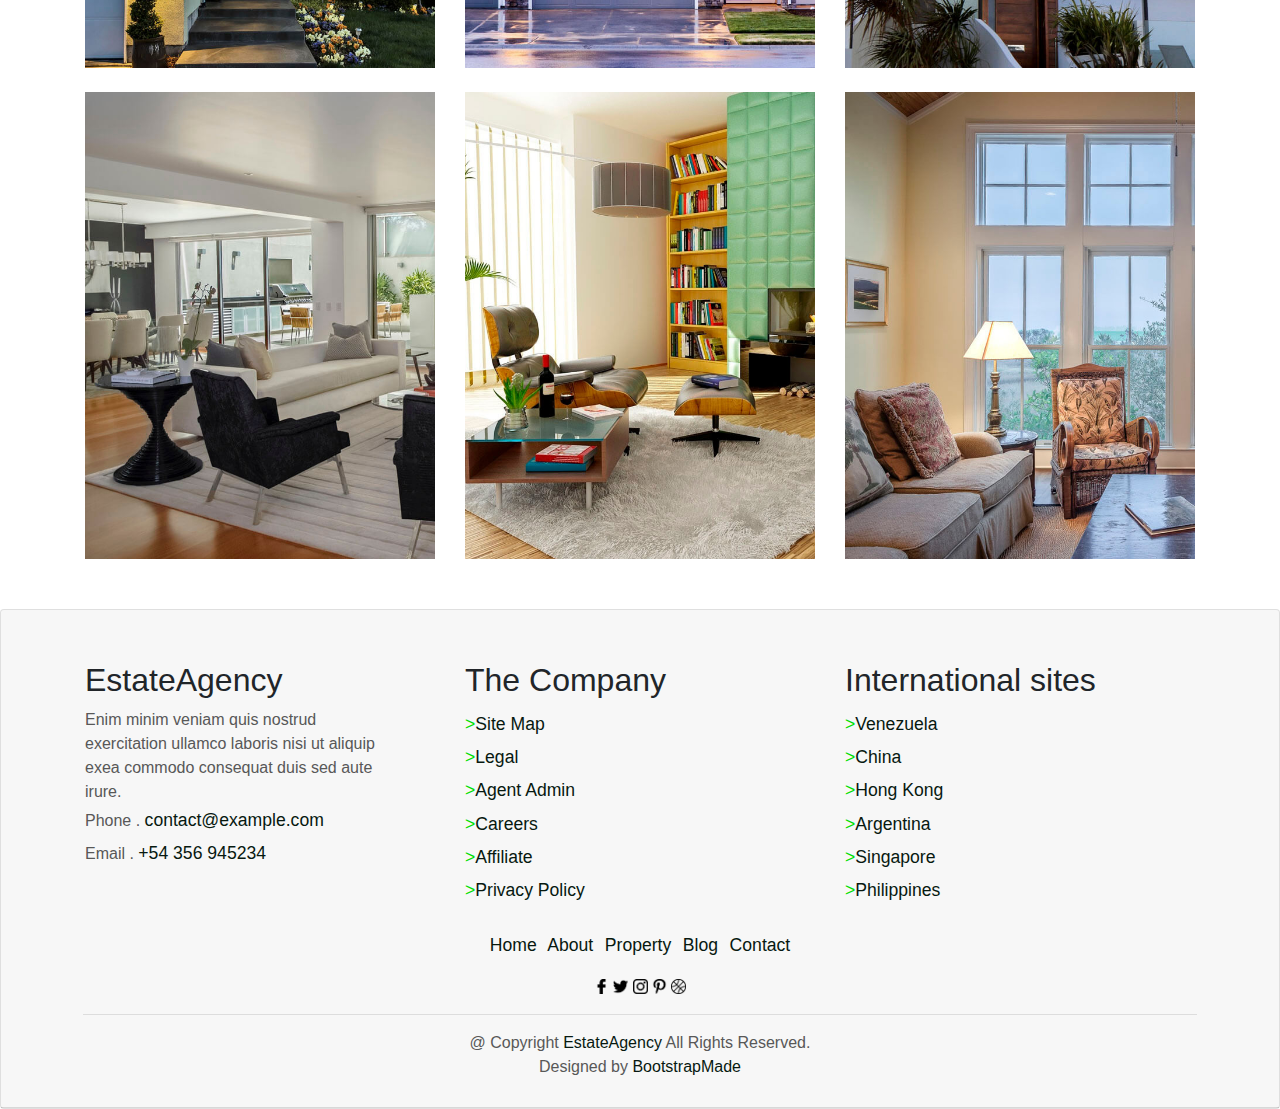
<file: AgentsSingle.html>
<!DOCTYPE html>
<html lang="en">

<head>
    <meta charset="UTF-8">
    <meta name="viewport" content="width=device-width, initial-scale=1.0">
    <meta http-equiv="X-UA-Compatible" content="ie=edge">
    <link rel="stylesheet" href="css/bootstrap-grid.min.css">
    <link rel="stylesheet" href="css/bootstrap-reboot.min.css">
    <link rel="stylesheet" href="css/bootstrap.min.css">
    <link rel="stylesheet" href="css/Clase.css">

    <script src="https://code.jquery.com/jquery-3.3.1.slim.min.js"
        integrity="sha384-q8i/X+965DzO0rT7abK41JStQIAqVgRVzpbzo5smXKp4YfRvH+8abtTE1Pi6jizo"
        crossorigin="anonymous"></script>
    <script src="https://cdnjs.cloudflare.com/ajax/libs/popper.js/1.14.7/umd/popper.min.js"
        integrity="sha384-UO2eT0CpHqdSJQ6hJty5KVphtPhzWj9WO1clHTMGa3JDZwrnQq4sF86dIHNDz0W1"
        crossorigin="anonymous"></script>
    <script src="https://stackpath.bootstrapcdn.com/bootstrap/4.3.1/js/bootstrap.min.js"
        integrity="sha384-JjSmVgyd0p3pXB1rRibZUAYoIIy6OrQ6VrjIEaFf/nJGzIxFDsf4x0xIM+B07jRM"
        crossorigin="anonymous"></script>


    <title>Document</title>
</head>

<body>

    <header>
        <nav class="navbar navbar-expand-lg navbar-light bg-light bgd">
            <a class="navbar-brand" href="#">
                <h3>Estate <span id="prin"> Agency </span></h3>
            </a>
            <button class="navbar-toggler" type="button" data-toggle="collapse" data-target="#navbarSupportedContent"
                aria-controls="navbarSupportedContent" aria-expanded="false" aria-label="Toggle navigation">
                <span class="navbar-toggler-icon"></span>
            </button>

            <div class="collapse navbar-collapse" id="navbarSupportedContent">
                <ul class="navbar-nav mr-auto">
                    <li class="nav-item nav-position active">
                        <a class="nav-link" href="index.html">Inicio <span class="sr-only">(current)</span></a>
                    </li>
                    <li class="nav-item">
                        <a class="nav-link" href="About.html">About</a>
                    </li>
                    <li class="nav-item">
                        <a class="nav-link" href="Property.html">Property</a>
                    </li>
                    <li class="nav-item">
                        <a class="nav-link" href="Blog.html">Blog</a>
                    </li>
                    <li class="nav-item dropdown">
                        <a class="nav-link dropdown-toggle" href="#" id="navbarDropdown" role="button"
                            data-toggle="dropdown" aria-haspopup="true" aria-expanded="false">
                            Pages
                        </a>
                        <div class="dropdown-menu" aria-labelledby="navbarDropdown">
                            <a class="dropdown-item" href="PropertySingle.html">Property Single</a>
                            <a class="dropdown-item" href="BlogSingle.html">Blog Single</a>
                            <a class="dropdown-item" href="AgentsGrid.html">Agents Grid</a>
                            <a class="dropdown-item" href="AgentsSingle.html">Agents Single</a>
                            <div></div>
                            
                        </div>
                    </li>
                    <li class="nav-item">
                            <a class="nav-link" href="Contact.html">Contact</a>
                    </li>
                </ul>
                <form class="form-inline my-2 my-lg-0" >
                   
                        <a id="busc" href=""><center><img id="bucima" src="ico/buscar.png" alt="" /></center></a>
                   
                </form>
            </div>
        </nav>
    </header>

    <main>
        <h1 id="titurayaverti">Margaret Stone</h1>
        <h5 id="Titumini">Agent Immobiliari</h5>
        <hr class="vertical" />

            <img  id="imaAS" src="img/agent-7.jpg" alt="">

            <div class="card" id="contenedorSedMargaretStone">
                    <div class="card-body">
                            <h2 class="card-title">Sed Margaret Stone <br>
                                Escala</h2>
                            <hr class="horizontal" />
                            <p id="textAS">
                                Sed porttitor lectus nibh. Praesent sapien massa, <br>
                                convallis a pellentesque nec, egestas non nisi. Vivamus <br>
                                suscipit tortor eget felis porttitor volutpat. Vivamus <br>
                                suscipit tortor eget felis porttitor volutpat. <br> <br>

                               <p class="textAS2"> <span class="palacolornegroAS">Phone:</span>  +54 356 945234</p> <br>

                               <p class="textAS2"> <span class="palacolornegroAS">Mobile: </span> 999 123 456 789 </p>  <br>

                               <p class="textAS2"> <span class="palacolornegroAS">Email:</span>  agents@example.com</p>  <br>

                               <p class="textAS2"> <span class="palacolornegroAS">skype:</span>  Margaret.Es</p> <br>

                               <p class="textAS2"> <span class="palacolornegroAS"> Email:</span> agents@example.com</p>   <br>

                            </p>

                            <p id="textblog2-3">
                                         <a href=""><img class="icono" src="ico/facebook-logo.png" alt=""></a>
                                         <a href=""><img class="icono" src="ico/gorjeo.png" alt=""></a>
                                         <a href=""><img class="icono" src="ico/logo-de-instagram.png" alt=""></a>
                                         <a href=""><img class="icono" src="ico/pinterest.png" alt=""></a>
                                         <a href=""><img class="icono" src="ico/baloncesto.png" alt=""></a>
                                    
                                 </p>

                        </div>
                  </div>

                  <h1 id="tituMyProperties">My Properties (6)</h1>
                  <hr class="horizontal9" />

                 
        <section class="container">

            <div class="row">
                <article class="col-sm" class="sss">
                    <img class="imaglobal1" src="img/property-1.jpg" alt="">
                </article>

                <article class="col-sm">
                    <img class="imaglobal1" src="img/property-2.jpg" alt="">
                </article>

                <article class="col-sm">
                    <img class="imaglobal1" src="img/property-5.jpg" alt="">
                </article>

            </div>
            <br>
            <div class="row">
                <article class="col-sm" class="sss">
                    <img class="imaglobal1" src="img/property-7.jpg" alt="">
                </article>

                <article class="col-sm">
                    <img class="imaglobal1" src="img/property-8.jpg" alt="">
                </article>

                <article class="col-sm">
                    <img class="imaglobal1" src="img/property-10.jpg" alt="">
                </article>

            </div>
        </section>

    </main>



    <footer>
            <div class="card">
                <div class="card-header" id="foot">
                    <div class="container">
                        <div class="row" id="contenedorprinfoot">
                            <div class="col-sm">
                                <h1 id="titulosfoot">EstateAgency</h1>
                                <p class="texto-index">
    
                                    Enim minim veniam quis nostrud <br>
                                    exercitation ullamco laboris nisi ut aliquip <br>
                                    exea commodo consequat duis sed aute <br>
                                    irure. <br>
    
                                    Phone . <span class="palacolofootnegro"> contact@example.com</span> <br> 
    
                                    Email . <span class="palacolofootnegro">+54 356 945234</span> 
    
    
                                </p>
                            </div>
                            <div class="col-sm">
                                <h1 id="titulosfoot">The Company</h1>
    
                                <a class="palafinalfootnegro2" href=""><span class="palacolofootverde">></span>Site Map</a> <br>
                                <a class="palafinalfootnegro2" href=""><span class="palacolofootverde">></span>Legal </a> <br>
                                <a class="palafinalfootnegro2" href=""><span class="palacolofootverde">></span>Agent Admin</a> <br>
                                <a class="palafinalfootnegro2" href=""><span class="palacolofootverde">></span>Careers</a> <br>
                                <a class="palafinalfootnegro2" href=""><span class="palacolofootverde">></span>Affiliate</a> <br>
                                <a class="palafinalfootnegro2" href=""><span class="palacolofootverde">></span>Privacy Policy</a>
    
    
    
    
                            </div>
                            <div class="col-sm">
                                <h1 id="titulosfoot">International sites</h1>
                                <a class="palafinalfootnegro2" href=""><span class="palacolofootverde">></span>Venezuela</a> <br>
                                <a class="palafinalfootnegro2" href=""><span class="palacolofootverde">></span>China </a> <br>
                                <a class="palafinalfootnegro2" href=""><span class="palacolofootverde">></span>Hong Kong</a> <br>
                                <a class="palafinalfootnegro2" href=""><span class="palacolofootverde">></span>Argentina</a> <br>
                                <a class="palafinalfootnegro2" href=""><span class="palacolofootverde">></span>Singapore </a> <br>
                                <a class="palafinalfootnegro2" href=""><span class="palacolofootverde">></span>Philippines </a>
    
                            </div>
                        </div>
                        <br>
                    </div>
                    <center>
                        <p id="palapenufoot">
                            Home About Property Blog Contact <br>
                            <nav>
                                <a href=""><img class="icono" src="ico/facebook-logo.png" alt=""></a>
                                <a href=""><img class="icono" src="ico/gorjeo.png" alt=""></a>
                                <a href=""><img class="icono" src="ico/logo-de-instagram.png" alt=""></a>
                                <a href=""><img class="icono" src="ico/pinterest.png" alt=""></a>
                                <a href=""><img class="icono" src="ico/baloncesto.png" alt=""></a>
                            </nav>
                            <hr id="rayitafoot" />
                        </p>
    
                        <p class="texto-index">
                            @ Copyright <span class="palacolofootultimo">EstateAgency</span>  All Rights Reserved. <br>
                            Designed by <span class="palacolofootultimo">BootstrapMade</span> 
                        </p>
                       
                    </center>
    
                </div>
            </div>
    
        </footer>
</body>

</html>
</file>
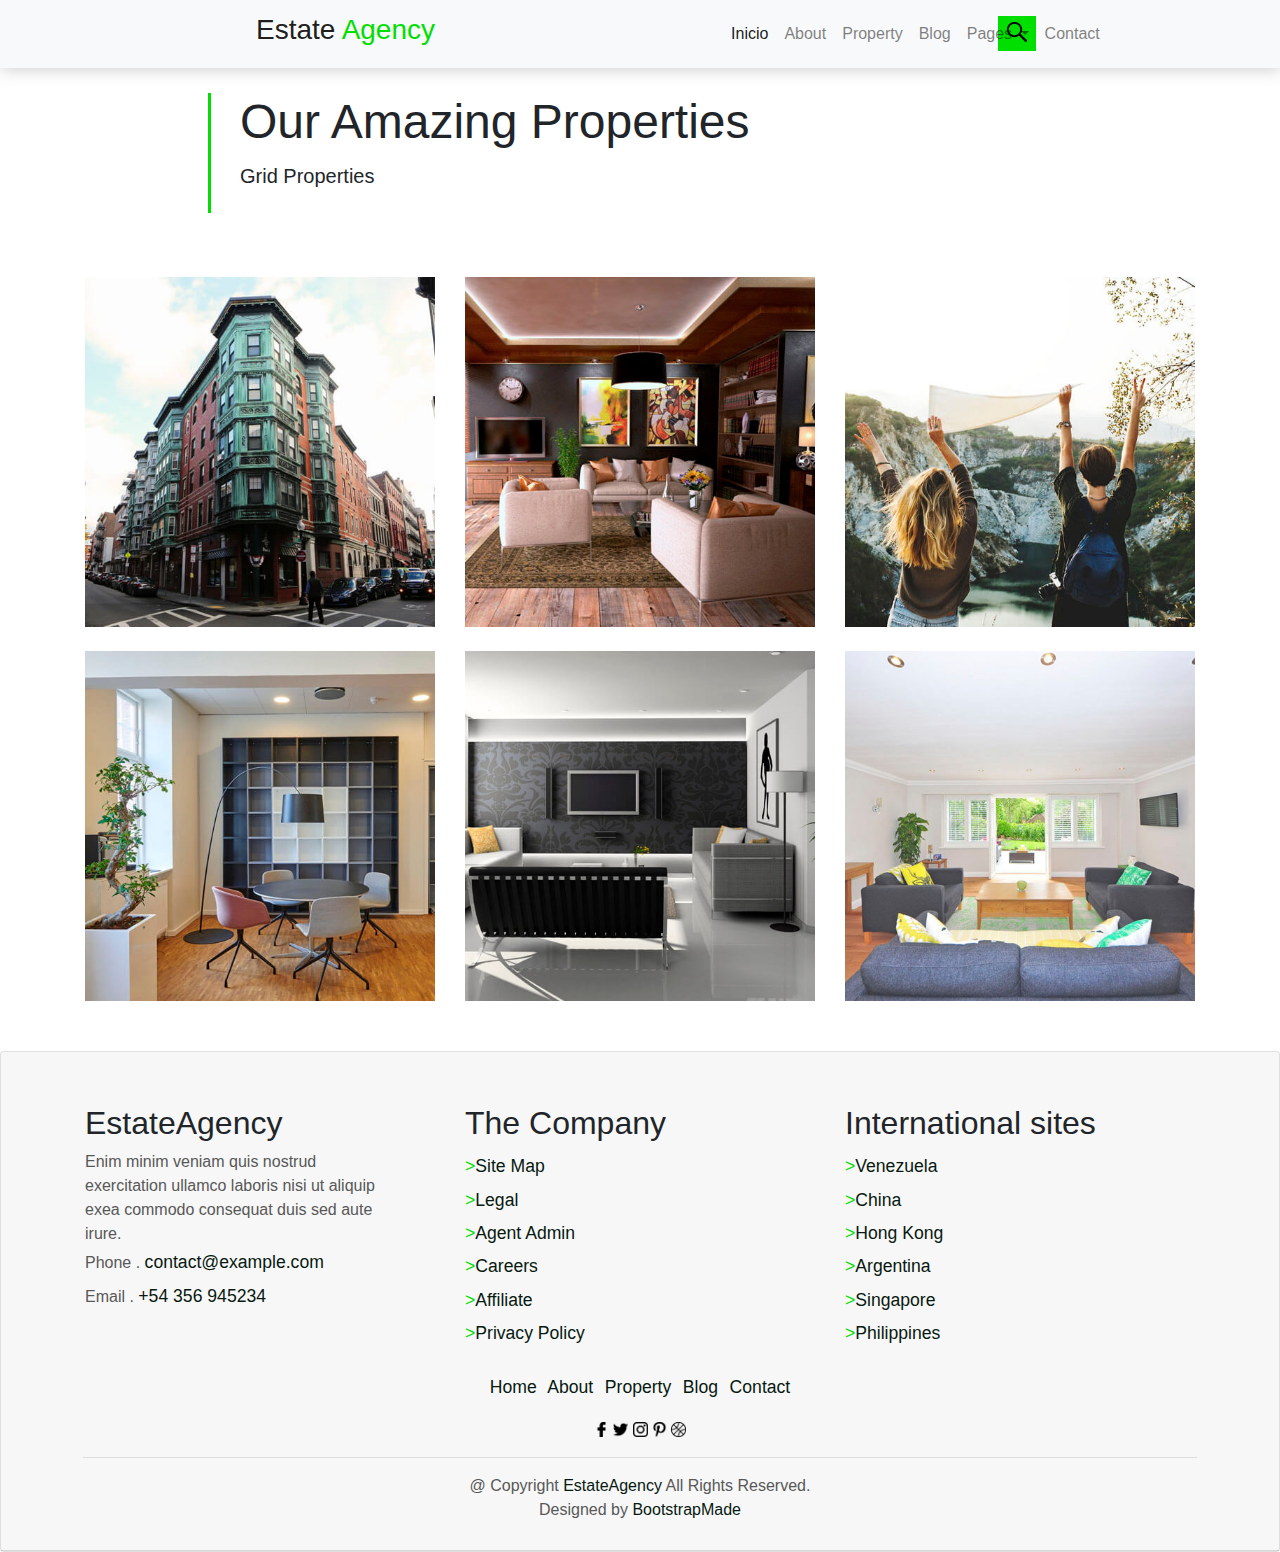
<file: Blog.html>
<!DOCTYPE html>
<html lang="en">

<head>
    <meta charset="UTF-8">
    <meta name="viewport" content="width=device-width, initial-scale=1.0">
    <meta http-equiv="X-UA-Compatible" content="ie=edge">
    <link rel="stylesheet" href="css/bootstrap-grid.min.css">
    <link rel="stylesheet" href="css/bootstrap-reboot.min.css">
    <link rel="stylesheet" href="css/bootstrap.min.css">
    <link rel="stylesheet" href="css/Clase.css">

    <script src="https://code.jquery.com/jquery-3.3.1.slim.min.js"
        integrity="sha384-q8i/X+965DzO0rT7abK41JStQIAqVgRVzpbzo5smXKp4YfRvH+8abtTE1Pi6jizo"
        crossorigin="anonymous"></script>
    <script src="https://cdnjs.cloudflare.com/ajax/libs/popper.js/1.14.7/umd/popper.min.js"
        integrity="sha384-UO2eT0CpHqdSJQ6hJty5KVphtPhzWj9WO1clHTMGa3JDZwrnQq4sF86dIHNDz0W1"
        crossorigin="anonymous"></script>
    <script src="https://stackpath.bootstrapcdn.com/bootstrap/4.3.1/js/bootstrap.min.js"
        integrity="sha384-JjSmVgyd0p3pXB1rRibZUAYoIIy6OrQ6VrjIEaFf/nJGzIxFDsf4x0xIM+B07jRM"
        crossorigin="anonymous"></script>


    <title>Document</title>
</head>

<body>

    <header>
        <nav class="navbar navbar-expand-lg navbar-light bg-light bgd">
            <a class="navbar-brand" href="#">
                <h3>Estate <span id="prin"> Agency </span></h3>
            </a>
            <button class="navbar-toggler" type="button" data-toggle="collapse" data-target="#navbarSupportedContent"
                aria-controls="navbarSupportedContent" aria-expanded="false" aria-label="Toggle navigation">
                <span class="navbar-toggler-icon"></span>
            </button>

            <div class="collapse navbar-collapse" id="navbarSupportedContent">
                <ul class="navbar-nav mr-auto">
                    <li class="nav-item nav-position active">
                        <a class="nav-link" href="index.html">Inicio <span class="sr-only">(current)</span></a>
                    </li>
                    <li class="nav-item">
                        <a class="nav-link" href="About.html">About</a>
                    </li>
                    <li class="nav-item">
                        <a class="nav-link" href="Property.html">Property</a>
                    </li>
                    <li class="nav-item">
                        <a class="nav-link" href="Blog.html">Blog</a>
                    </li>
                    <li class="nav-item dropdown">
                        <a class="nav-link dropdown-toggle" href="#" id="navbarDropdown" role="button"
                            data-toggle="dropdown" aria-haspopup="true" aria-expanded="false">
                            Pages
                        </a>
                        <div class="dropdown-menu" aria-labelledby="navbarDropdown">
                            <a class="dropdown-item" href="PropertySingle.html">Property Single</a>
                            <a class="dropdown-item" href="BlogSingle.html">Blog Single</a>
                            <a class="dropdown-item" href="AgentsGrid.html">Agents Grid</a>
                            <a class="dropdown-item" href="AgentsSingle.html">Agents Single</a>
                            <div></div>

                        </div>
                    </li>
                    <li class="nav-item">
                        <a class="nav-link" href="Contact.html">Contact</a>
                    </li>
                </ul>
                <form class="form-inline my-2 my-lg-0">

                    <a id="busc" href="">
                        <center><img id="bucima" src="ico/buscar.png" alt="" /></center>
                    </a>

                </form>
            </div>
        </nav>
    </header>

    <main>
        <h1 id="titurayaverti">Our Amazing Properties</h1>
        <h5 id="Titumini">Grid Properties</h5>
        <hr class="vertical" />

        <section class="container">

            <div class="row">
                <article class="col-sm" class="imaglobal1">
                    <img class="imaglobal1" src="img/post-1.jpg" alt="">
                </article>

                <article class="col-sm">
                    <img class="imaglobal1" src="img/post-2.jpg" alt="">
                </article>

                <article class="col-sm">
                    <img class="imaglobal1" src="img/post-3.jpg" alt="">
                </article>

            </div>
            <br>
            <div class="row">
                <article class="col-sm" class="simaglobal1ss">
                    <img class="imaglobal1" src="img/post-4.jpg" alt="">
                </article>

                <article class="col-sm">
                    <img class="imaglobal1" src="img/post-5.jpg" alt="">
                </article>

                <article class="col-sm">
                    <img class="imaglobal1" src="img/post-6.jpg" alt="">
                </article>

            </div>
        </section>

    </main>

    <footer>
            <div class="card">
                <div class="card-header" id="foot">
                    <div class="container">
                        <div class="row" id="contenedorprinfoot">
                            <div class="col-sm">
                                <h1 id="titulosfoot">EstateAgency</h1>
                                <p class="texto-index">
    
                                    Enim minim veniam quis nostrud <br>
                                    exercitation ullamco laboris nisi ut aliquip <br>
                                    exea commodo consequat duis sed aute <br>
                                    irure. <br>
    
                                    Phone . <span class="palacolofootnegro"> contact@example.com</span> <br> 
    
                                    Email . <span class="palacolofootnegro">+54 356 945234</span> 
    
    
                                </p>
                            </div>
                            <div class="col-sm">
                                <h1 id="titulosfoot">The Company</h1>
    
                                <a class="palafinalfootnegro2" href=""><span class="palacolofootverde">></span>Site Map</a> <br>
                                <a class="palafinalfootnegro2" href=""><span class="palacolofootverde">></span>Legal </a> <br>
                                <a class="palafinalfootnegro2" href=""><span class="palacolofootverde">></span>Agent Admin</a> <br>
                                <a class="palafinalfootnegro2" href=""><span class="palacolofootverde">></span>Careers</a> <br>
                                <a class="palafinalfootnegro2" href=""><span class="palacolofootverde">></span>Affiliate</a> <br>
                                <a class="palafinalfootnegro2" href=""><span class="palacolofootverde">></span>Privacy Policy</a>
    
    
    
    
                            </div>
                            <div class="col-sm">
                                <h1 id="titulosfoot">International sites</h1>
                                <a class="palafinalfootnegro2" href=""><span class="palacolofootverde">></span>Venezuela</a> <br>
                                <a class="palafinalfootnegro2" href=""><span class="palacolofootverde">></span>China </a> <br>
                                <a class="palafinalfootnegro2" href=""><span class="palacolofootverde">></span>Hong Kong</a> <br>
                                <a class="palafinalfootnegro2" href=""><span class="palacolofootverde">></span>Argentina</a> <br>
                                <a class="palafinalfootnegro2" href=""><span class="palacolofootverde">></span>Singapore </a> <br>
                                <a class="palafinalfootnegro2" href=""><span class="palacolofootverde">></span>Philippines </a>
    
                            </div>
                        </div>
                        <br>
                    </div>
                    <center>
                        <p id="palapenufoot">
                            Home About Property Blog Contact <br>
                            <nav>
                                <a href=""><img class="icono" src="ico/facebook-logo.png" alt=""></a>
                                <a href=""><img class="icono" src="ico/gorjeo.png" alt=""></a>
                                <a href=""><img class="icono" src="ico/logo-de-instagram.png" alt=""></a>
                                <a href=""><img class="icono" src="ico/pinterest.png" alt=""></a>
                                <a href=""><img class="icono" src="ico/baloncesto.png" alt=""></a>
                            </nav>
                            <hr id="rayitafoot" />
                        </p>
    
                        <p class="texto-index">
                            @ Copyright <span class="palacolofootultimo">EstateAgency</span>  All Rights Reserved. <br>
                            Designed by <span class="palacolofootultimo">BootstrapMade</span> 
                        </p>
                       
                    </center>
    
                </div>
            </div>
    
        </footer>
</body>

</html>
</file>
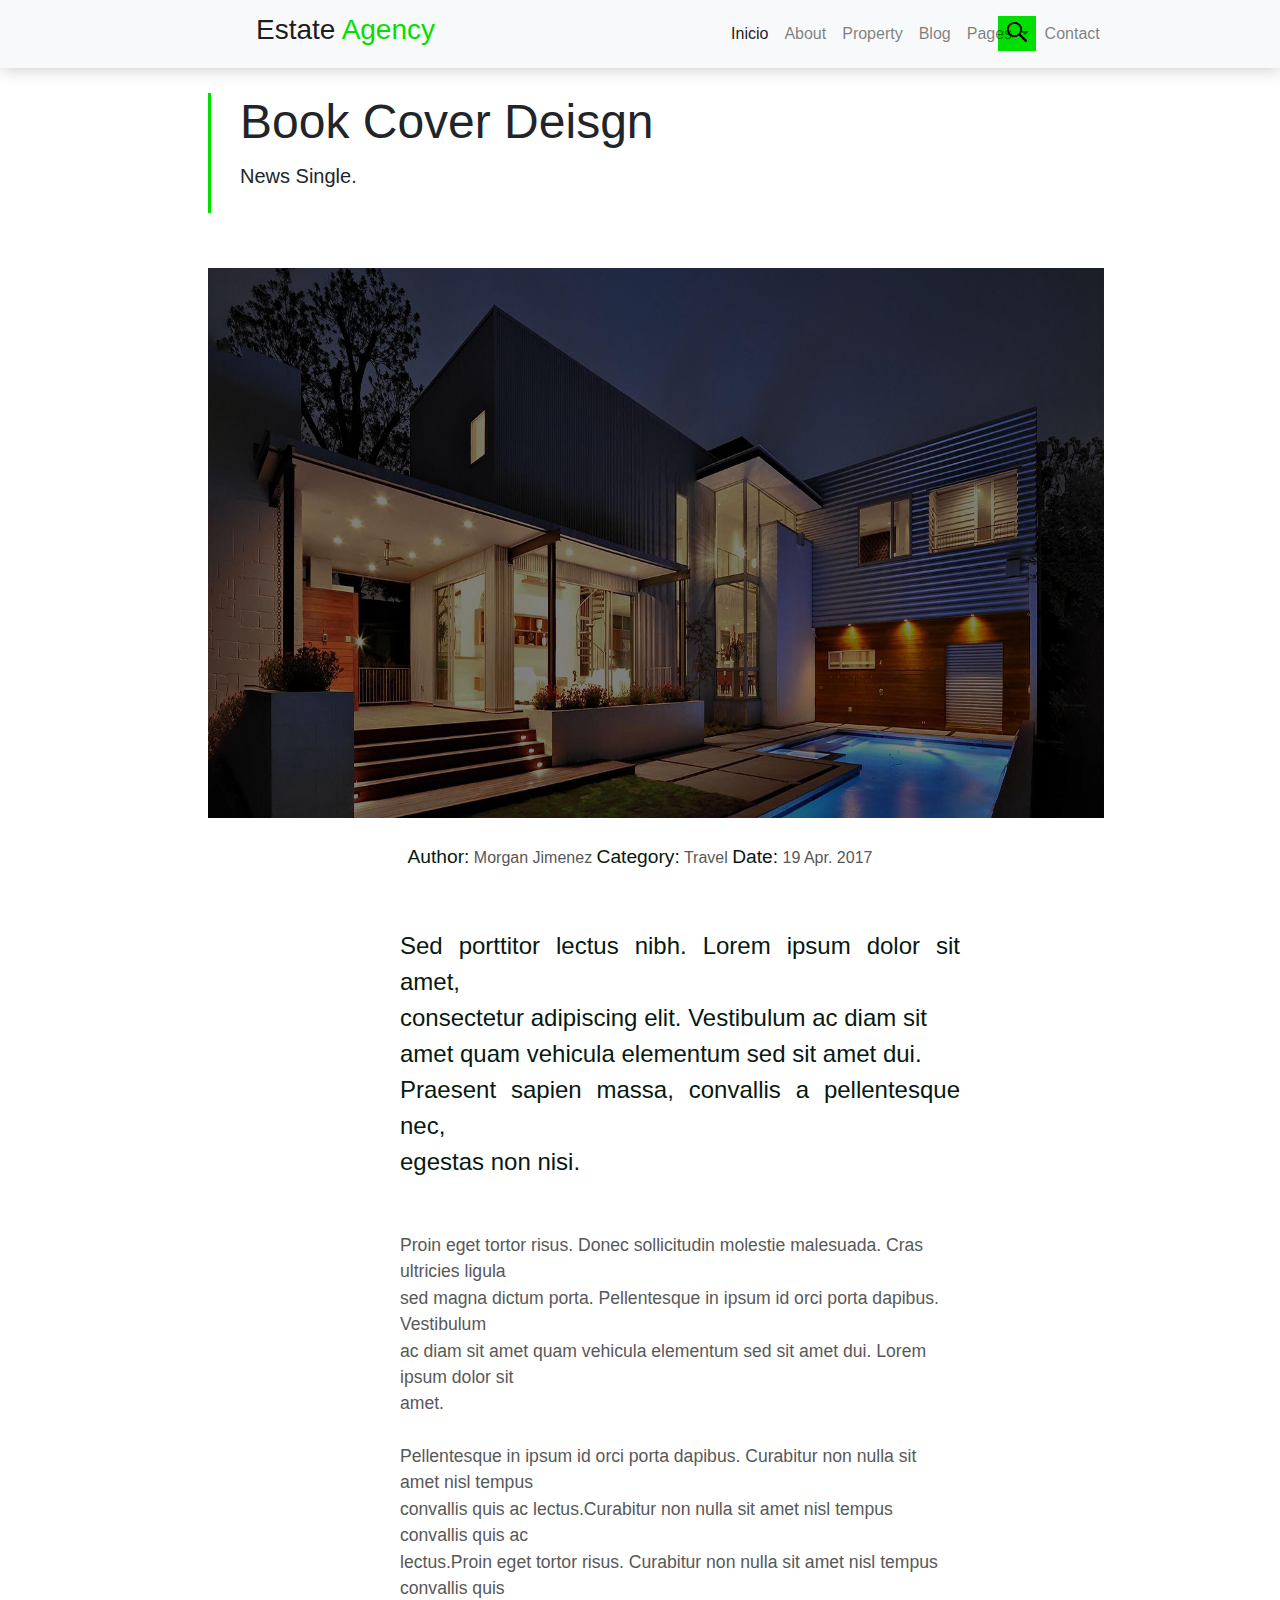
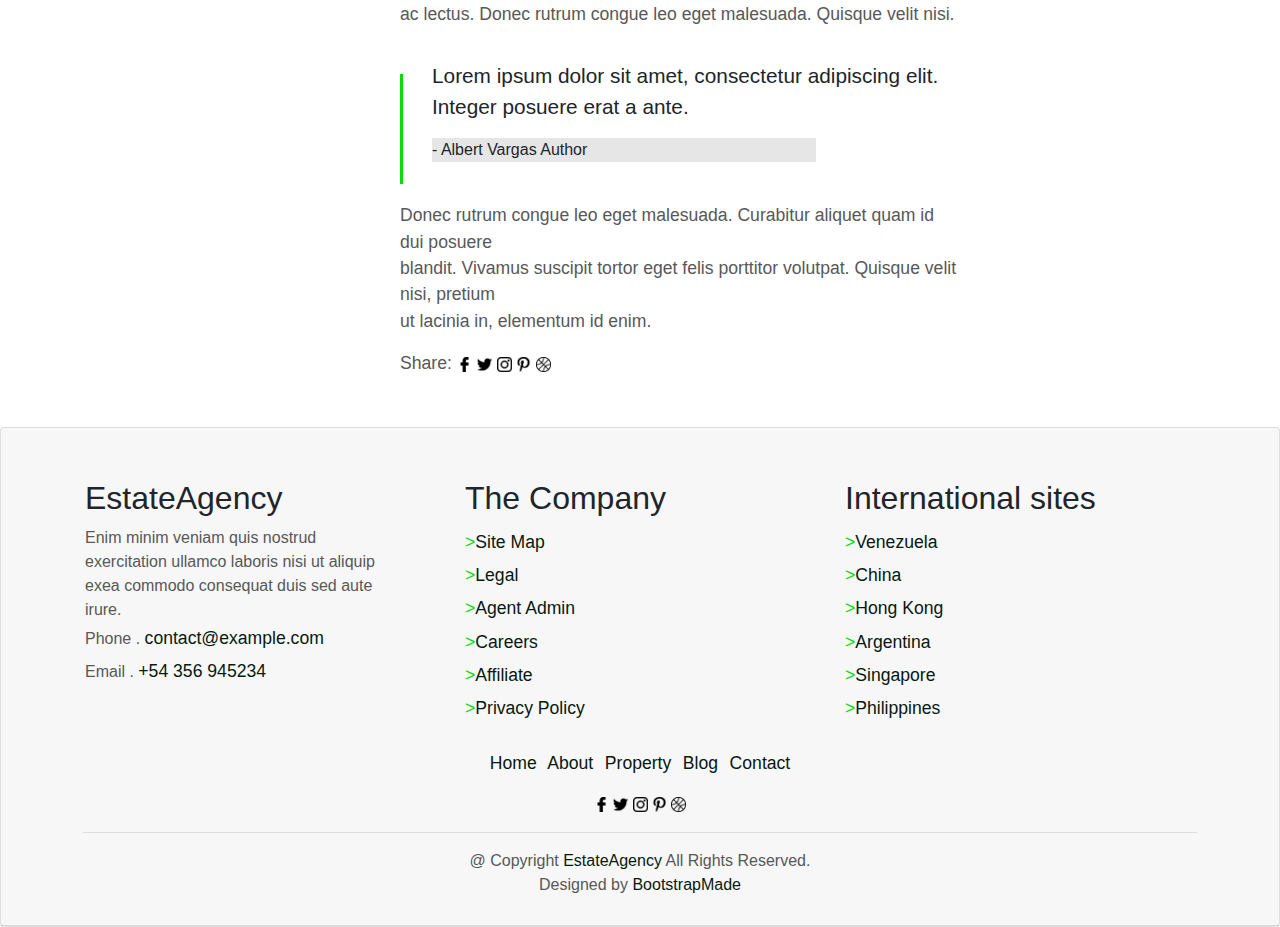
<file: BlogSingle.html>
<!DOCTYPE html>
<html lang="en">

<head>
    <meta charset="UTF-8">
    <meta name="viewport" content="width=device-width, initial-scale=1.0">
    <meta http-equiv="X-UA-Compatible" content="ie=edge">
    <link rel="stylesheet" href="css/bootstrap-grid.min.css">
    <link rel="stylesheet" href="css/bootstrap-reboot.min.css">
    <link rel="stylesheet" href="css/bootstrap.min.css">
    <link rel="stylesheet" href="css/Clase.css">

    <script src="https://code.jquery.com/jquery-3.3.1.slim.min.js"
        integrity="sha384-q8i/X+965DzO0rT7abK41JStQIAqVgRVzpbzo5smXKp4YfRvH+8abtTE1Pi6jizo"
        crossorigin="anonymous"></script>
    <script src="https://cdnjs.cloudflare.com/ajax/libs/popper.js/1.14.7/umd/popper.min.js"
        integrity="sha384-UO2eT0CpHqdSJQ6hJty5KVphtPhzWj9WO1clHTMGa3JDZwrnQq4sF86dIHNDz0W1"
        crossorigin="anonymous"></script>
    <script src="https://stackpath.bootstrapcdn.com/bootstrap/4.3.1/js/bootstrap.min.js"
        integrity="sha384-JjSmVgyd0p3pXB1rRibZUAYoIIy6OrQ6VrjIEaFf/nJGzIxFDsf4x0xIM+B07jRM"
        crossorigin="anonymous"></script>


    <title>Document</title>
</head>

<body>

    <header>
        <nav class="navbar navbar-expand-lg navbar-light bg-light bgd">
            <a class="navbar-brand" href="#">
                <h3>Estate <span id="prin"> Agency </span></h3>
            </a>
            <button class="navbar-toggler" type="button" data-toggle="collapse" data-target="#navbarSupportedContent"
                aria-controls="navbarSupportedContent" aria-expanded="false" aria-label="Toggle navigation">
                <span class="navbar-toggler-icon"></span>
            </button>

            <div class="collapse navbar-collapse" id="navbarSupportedContent">
                <ul class="navbar-nav mr-auto">
                    <li class="nav-item nav-position active">
                        <a class="nav-link" href="index.html">Inicio <span class="sr-only">(current)</span></a>
                    </li>
                    <li class="nav-item">
                        <a class="nav-link" href="About.html">About</a>
                    </li>
                    <li class="nav-item">
                        <a class="nav-link" href="Property.html">Property</a>
                    </li>
                    <li class="nav-item">
                        <a class="nav-link" href="Blog.html">Blog</a>
                    </li>
                    <li class="nav-item dropdown">
                        <a class="nav-link dropdown-toggle" href="#" id="navbarDropdown" role="button"
                            data-toggle="dropdown" aria-haspopup="true" aria-expanded="false">
                            Pages
                        </a>
                        <div class="dropdown-menu" aria-labelledby="navbarDropdown">
                            <a class="dropdown-item" href="PropertySingle.html">Property Single</a>
                            <a class="dropdown-item" href="BlogSingle.html">Blog Single</a>
                            <a class="dropdown-item" href="AgentsGrid.html">Agents Grid</a>
                            <a class="dropdown-item" href="AgentsSingle.html">Agents Single</a>
                            <div></div>

                        </div>
                    </li>
                    <li class="nav-item">
                        <a class="nav-link" href="Contact.html">Contact</a>
                    </li>
                </ul>
                <form class="form-inline my-2 my-lg-0">

                    <a id="busc" href="">
                        <center><img id="bucima" src="ico/buscar.png" alt="" /></center>
                    </a>

                </form>
            </div>
        </nav>
    </header>

    <main>
            <h1 id="titurayaverti">Book Cover Deisgn</h1>
            <h5 id="Titumini">News Single.</h5>
            <hr class="vertical" />

            <img id="imade" src="img/slide-3.jpg" alt="">

               <p id="textblog1"> <span class="palacolonegroBS">Author:</span>  Morgan Jimenez <span class="palacolonegroBS">Category:</span> Travel <span class="palacolonegroBS">Date:</span> 19 Apr. 2017</p> <br>
              
            
                   <div id="contenedortextblog2">
                        <p  id="textblog2">

                                <p id="textblog2-1">
                                        Sed porttitor lectus nibh. Lorem ipsum dolor sit amet, <br>
                                        consectetur adipiscing elit. Vestibulum ac diam sit <br>
                                        amet quam vehicula elementum sed sit amet dui. <br>
                                        Praesent sapien massa, convallis a pellentesque nec, <br> 
                                        egestas non nisi. <br> <br>
                                </p>

                                <p id="textblog2-3">
                                        Proin eget tortor risus. Donec sollicitudin molestie malesuada. Cras ultricies ligula <br>
                                        sed magna dictum porta. Pellentesque in ipsum id orci porta dapibus. Vestibulum <br>
                                        ac diam sit amet quam vehicula elementum sed sit amet dui. Lorem ipsum dolor sit <br>
                                        amet. <br> <br>
                                        
                                        Pellentesque in ipsum id orci porta dapibus. Curabitur non nulla sit amet nisl tempus <br>
                                        convallis quis ac lectus.Curabitur non nulla sit amet nisl tempus convallis quis ac  <br>
                                        lectus.Proin eget tortor risus. Curabitur non nulla sit amet nisl tempus convallis quis <br>
                                        ac lectus. Donec rutrum congue leo eget malesuada. Quisque velit nisi. <br>
                                </p>
    
            
                                <div id="contenedortextblog3">
                                    <p id="textblog3">Lorem ipsum dolor sit amet, consectetur adipiscing elit. <br>
                                       Integer posuere erat a ante.</p>
                                    <hr class="vertical2" />

                                    <div id="contenedortextblog3-1">
                                        <p id="textblog3 ">
                                            - Albert Vargas Author 
                                        </p>
                                    </div>
                                </div> <br>

                                <p id="textblog2-3">
                                        Donec rutrum congue leo eget malesuada. Curabitur aliquet quam id dui posuere <br>
                                        blandit. Vivamus suscipit tortor eget felis porttitor volutpat. Quisque velit nisi, pretium <br>
                                        ut lacinia in, elementum id enim. <br> 
                                        </p>
                                </p>
                                    
                               

                                <p id="textblog2-3">
                                       Share:
                                            <a href=""><img class="icono" src="ico/facebook-logo.png" alt=""></a>
                                            <a href=""><img class="icono" src="ico/gorjeo.png" alt=""></a>
                                            <a href=""><img class="icono" src="ico/logo-de-instagram.png" alt=""></a>
                                            <a href=""><img class="icono" src="ico/pinterest.png" alt=""></a>
                                            <a href=""><img class="icono" src="ico/baloncesto.png" alt=""></a>
                                       
                                    </p>
                   </div>
    </main>

    <footer>
            <div class="card">
                <div class="card-header" id="foot">
                    <div class="container">
                        <div class="row" id="contenedorprinfoot">
                            <div class="col-sm">
                                <h1 id="titulosfoot">EstateAgency</h1>
                                <p class="texto-index">
    
                                    Enim minim veniam quis nostrud <br>
                                    exercitation ullamco laboris nisi ut aliquip <br>
                                    exea commodo consequat duis sed aute <br>
                                    irure. <br>
    
                                    Phone . <span class="palacolofootnegro"> contact@example.com</span> <br> 
    
                                    Email . <span class="palacolofootnegro">+54 356 945234</span> 
    
    
                                </p>
                            </div>
                            <div class="col-sm">
                                <h1 id="titulosfoot">The Company</h1>
    
                                <a class="palafinalfootnegro2" href=""><span class="palacolofootverde">></span>Site Map</a> <br>
                                <a class="palafinalfootnegro2" href=""><span class="palacolofootverde">></span>Legal </a> <br>
                                <a class="palafinalfootnegro2" href=""><span class="palacolofootverde">></span>Agent Admin</a> <br>
                                <a class="palafinalfootnegro2" href=""><span class="palacolofootverde">></span>Careers</a> <br>
                                <a class="palafinalfootnegro2" href=""><span class="palacolofootverde">></span>Affiliate</a> <br>
                                <a class="palafinalfootnegro2" href=""><span class="palacolofootverde">></span>Privacy Policy</a>
    
    
    
    
                            </div>
                            <div class="col-sm">
                                <h1 id="titulosfoot">International sites</h1>
                                <a class="palafinalfootnegro2" href=""><span class="palacolofootverde">></span>Venezuela</a> <br>
                                <a class="palafinalfootnegro2" href=""><span class="palacolofootverde">></span>China </a> <br>
                                <a class="palafinalfootnegro2" href=""><span class="palacolofootverde">></span>Hong Kong</a> <br>
                                <a class="palafinalfootnegro2" href=""><span class="palacolofootverde">></span>Argentina</a> <br>
                                <a class="palafinalfootnegro2" href=""><span class="palacolofootverde">></span>Singapore </a> <br>
                                <a class="palafinalfootnegro2" href=""><span class="palacolofootverde">></span>Philippines </a>
    
                            </div>
                        </div>
                        <br>
                    </div>
                    <center>
                        <p id="palapenufoot">
                            Home About Property Blog Contact <br>
                            <nav>
                                <a href=""><img class="icono" src="ico/facebook-logo.png" alt=""></a>
                                <a href=""><img class="icono" src="ico/gorjeo.png" alt=""></a>
                                <a href=""><img class="icono" src="ico/logo-de-instagram.png" alt=""></a>
                                <a href=""><img class="icono" src="ico/pinterest.png" alt=""></a>
                                <a href=""><img class="icono" src="ico/baloncesto.png" alt=""></a>
                            </nav>
                            <hr id="rayitafoot" />
                        </p>
    
                        <p class="texto-index">
                            @ Copyright <span class="palacolofootultimo">EstateAgency</span>  All Rights Reserved. <br>
                            Designed by <span class="palacolofootultimo">BootstrapMade</span> 
                        </p>
                       
                    </center>
    
                </div>
            </div>
    
        </footer>


</body>

</html>
</file>
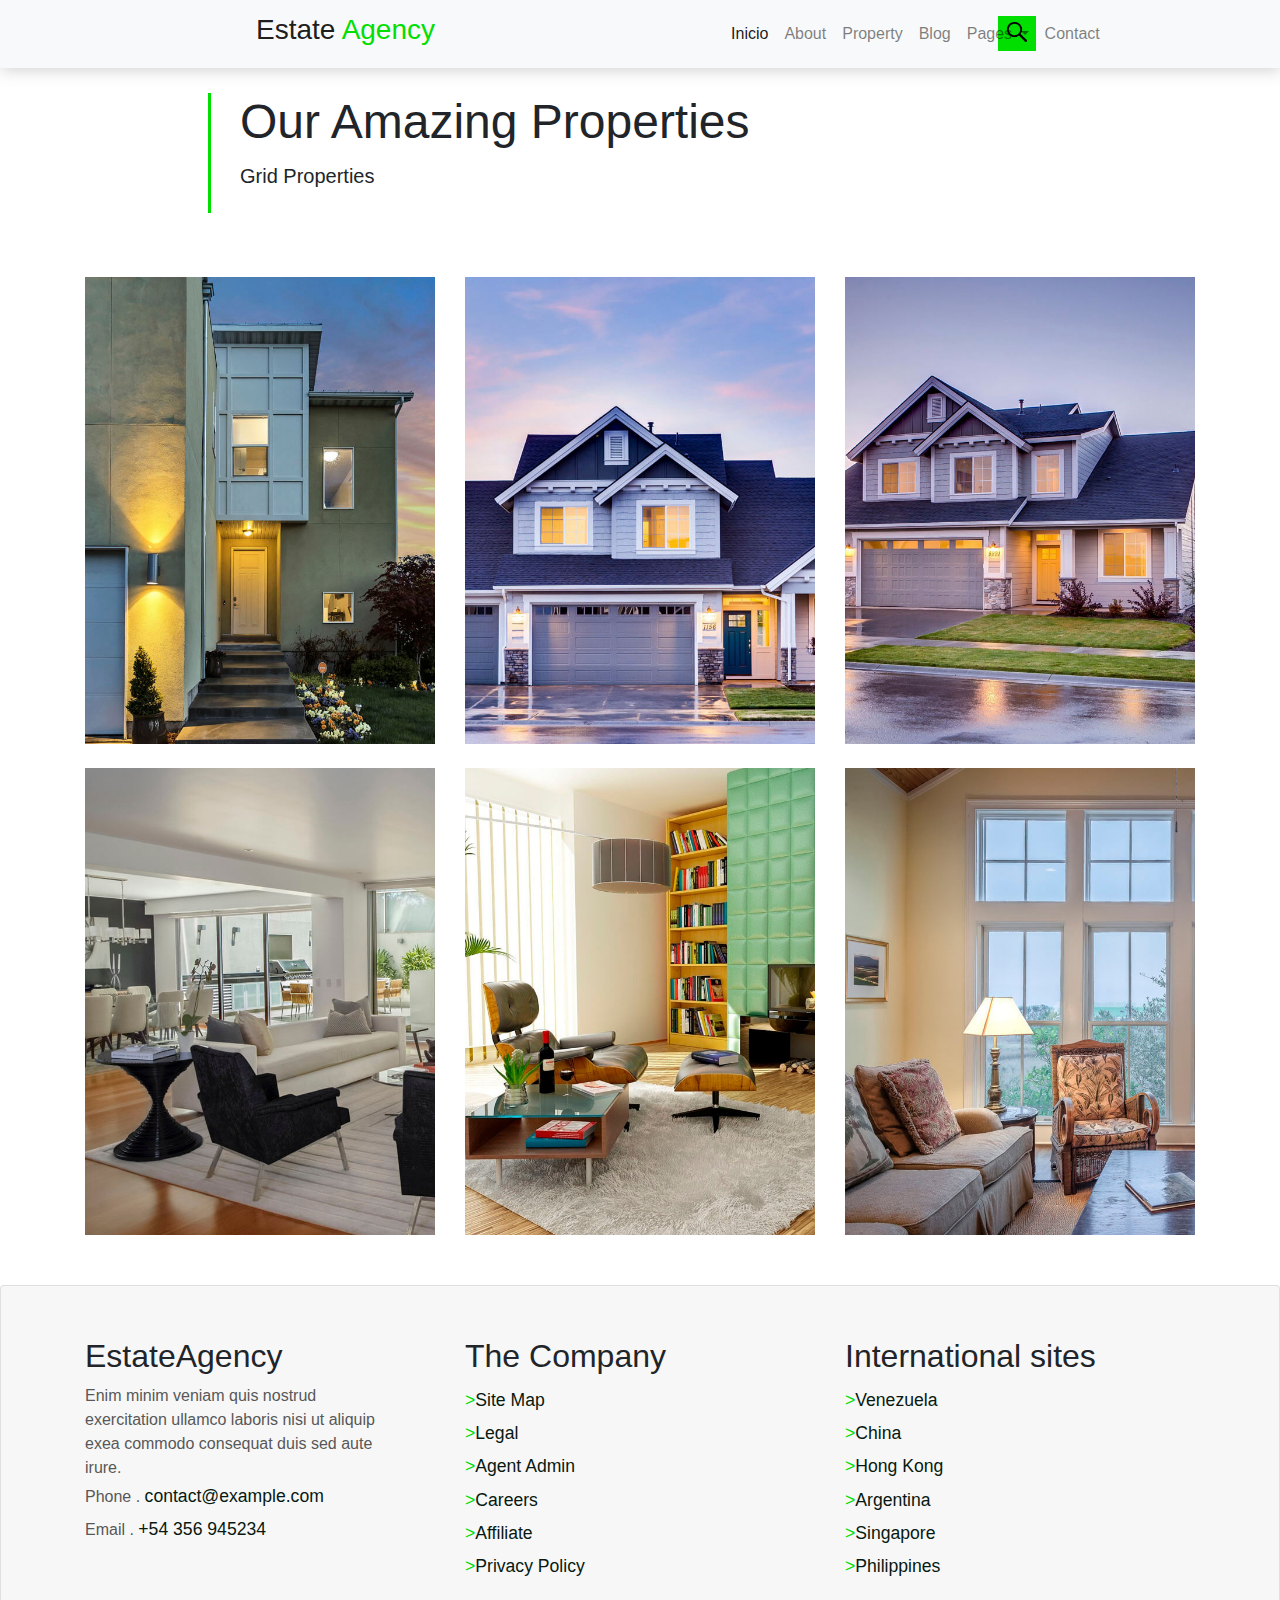
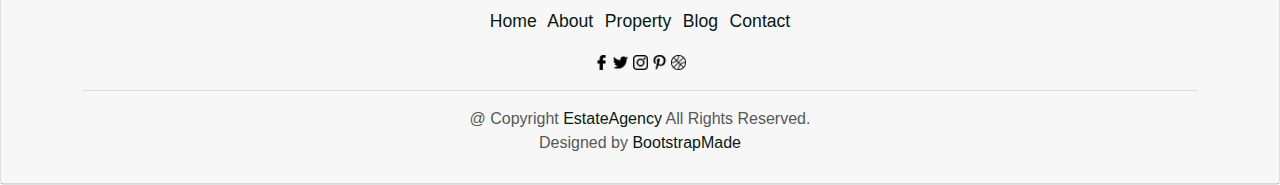
<file: Property.html>
<!DOCTYPE html>
<html lang="en">

<head>
    <meta charset="UTF-8">
    <meta name="viewport" content="width=device-width, initial-scale=1.0">
    <meta http-equiv="X-UA-Compatible" content="ie=edge">
    <link rel="stylesheet" href="css/bootstrap-grid.min.css">
    <link rel="stylesheet" href="css/bootstrap-reboot.min.css">
    <link rel="stylesheet" href="css/bootstrap.min.css">
    <link rel="stylesheet" href="css/Clase.css">

    <script src="https://code.jquery.com/jquery-3.3.1.slim.min.js"
        integrity="sha384-q8i/X+965DzO0rT7abK41JStQIAqVgRVzpbzo5smXKp4YfRvH+8abtTE1Pi6jizo"
        crossorigin="anonymous"></script>
    <script src="https://cdnjs.cloudflare.com/ajax/libs/popper.js/1.14.7/umd/popper.min.js"
        integrity="sha384-UO2eT0CpHqdSJQ6hJty5KVphtPhzWj9WO1clHTMGa3JDZwrnQq4sF86dIHNDz0W1"
        crossorigin="anonymous"></script>
    <script src="https://stackpath.bootstrapcdn.com/bootstrap/4.3.1/js/bootstrap.min.js"
        integrity="sha384-JjSmVgyd0p3pXB1rRibZUAYoIIy6OrQ6VrjIEaFf/nJGzIxFDsf4x0xIM+B07jRM"
        crossorigin="anonymous"></script>


    <title>Document</title>
</head>

<body>

    <header>
        <nav class="navbar navbar-expand-lg navbar-light bg-light bgd">
            <a class="navbar-brand" href="#">
                <h3>Estate <span id="prin"> Agency </span></h3>
            </a>
            <button class="navbar-toggler" type="button" data-toggle="collapse" data-target="#navbarSupportedContent"
                aria-controls="navbarSupportedContent" aria-expanded="false" aria-label="Toggle navigation">
                <span class="navbar-toggler-icon"></span>
            </button>

            <div class="collapse navbar-collapse" id="navbarSupportedContent">
                <ul class="navbar-nav mr-auto">
                    <li class="nav-item nav-position active">
                        <a class="nav-link" href="index.html">Inicio <span class="sr-only">(current)</span></a>
                    </li>
                    <li class="nav-item">
                        <a class="nav-link" href="About.html">About</a>
                    </li>
                    <li class="nav-item">
                        <a class="nav-link" href="Property.html">Property</a>
                    </li>
                    <li class="nav-item">
                        <a class="nav-link" href="Blog.html">Blog</a>
                    </li>
                    <li class="nav-item dropdown">
                        <a class="nav-link dropdown-toggle" href="#" id="navbarDropdown" role="button"
                            data-toggle="dropdown" aria-haspopup="true" aria-expanded="false">
                            Pages
                        </a>
                        <div class="dropdown-menu" aria-labelledby="navbarDropdown">
                            <a class="dropdown-item" href="PropertySingle.html">Property Single</a>
                            <a class="dropdown-item" href="BlogSingle.html">Blog Single</a>
                            <a class="dropdown-item" href="AgentsGrid.html">Agents Grid</a>
                            <a class="dropdown-item" href="AgentsSingle.html">Agents Single</a>
                            <div></div>

                        </div>
                    </li>
                    <li class="nav-item">
                        <a class="nav-link" href="Contact.html">Contact</a>
                    </li>
                </ul>
                <form class="form-inline my-2 my-lg-0">

                    <a id="busc" href="">
                        <center><img id="bucima" src="ico/buscar.png" alt="" /></center>
                    </a>

                </form>
            </div>
        </nav>
    </header>

    <main>
        <h1 id="titurayaverti">Our Amazing Properties</h1>
        <h5 id="Titumini">Grid Properties</h5>
        <hr class="vertical" />

        <section class="container">

            <div class="row">
                <article class="col-sm" class="imaglobal1">
                    <img class="imaglobal1" src="img/property-1.jpg" alt="">
                </article>

                <article class="col-sm">
                    <img class="imaglobal1" src="img/property-2.jpg" alt="">
                </article>

                <article class="col-sm">
                    <img class="imaglobal1" src="img/property-3.jpg" alt="">
                </article>

            </div>
            <br>
            <div class="row">
                <article class="col-sm" class="imaglobal1">
                    <img class="imaglobal1" src="img/property-7.jpg" alt="">
                </article>

                <article class="col-sm">
                    <img class="imaglobal1" src="img/property-8.jpg" alt="">
                </article>

                <article class="col-sm">
                    <img class="imaglobal1" src="img/property-10.jpg" alt="">
                </article>

            </div>
        </section>

    </main>


    <footer>
            <div class="card">
                <div class="card-header" id="foot">
                    <div class="container">
                        <div class="row" id="contenedorprinfoot">
                            <div class="col-sm">
                                <h1 id="titulosfoot">EstateAgency</h1>
                                <p class="texto-index">
    
                                    Enim minim veniam quis nostrud <br>
                                    exercitation ullamco laboris nisi ut aliquip <br>
                                    exea commodo consequat duis sed aute <br>
                                    irure. <br>
    
                                    Phone . <span class="palacolofootnegro"> contact@example.com</span> <br> 
    
                                    Email . <span class="palacolofootnegro">+54 356 945234</span> 
    
    
                                </p>
                            </div>
                            <div class="col-sm">
                                <h1 id="titulosfoot">The Company</h1>
    
                                <a class="palafinalfootnegro2" href=""><span class="palacolofootverde">></span>Site Map</a> <br>
                                <a class="palafinalfootnegro2" href=""><span class="palacolofootverde">></span>Legal </a> <br>
                                <a class="palafinalfootnegro2" href=""><span class="palacolofootverde">></span>Agent Admin</a> <br>
                                <a class="palafinalfootnegro2" href=""><span class="palacolofootverde">></span>Careers</a> <br>
                                <a class="palafinalfootnegro2" href=""><span class="palacolofootverde">></span>Affiliate</a> <br>
                                <a class="palafinalfootnegro2" href=""><span class="palacolofootverde">></span>Privacy Policy</a>
    
    
    
    
                            </div>
                            <div class="col-sm">
                                <h1 id="titulosfoot">International sites</h1>
                                <a class="palafinalfootnegro2" href=""><span class="palacolofootverde">></span>Venezuela</a> <br>
                                <a class="palafinalfootnegro2" href=""><span class="palacolofootverde">></span>China </a> <br>
                                <a class="palafinalfootnegro2" href=""><span class="palacolofootverde">></span>Hong Kong</a> <br>
                                <a class="palafinalfootnegro2" href=""><span class="palacolofootverde">></span>Argentina</a> <br>
                                <a class="palafinalfootnegro2" href=""><span class="palacolofootverde">></span>Singapore </a> <br>
                                <a class="palafinalfootnegro2" href=""><span class="palacolofootverde">></span>Philippines </a>
    
                            </div>
                        </div>
                        <br>
                    </div>
                    <center>
                        <p id="palapenufoot">
                            Home About Property Blog Contact <br>
                            <nav>
                                <a href=""><img class="icono" src="ico/facebook-logo.png" alt=""></a>
                                <a href=""><img class="icono" src="ico/gorjeo.png" alt=""></a>
                                <a href=""><img class="icono" src="ico/logo-de-instagram.png" alt=""></a>
                                <a href=""><img class="icono" src="ico/pinterest.png" alt=""></a>
                                <a href=""><img class="icono" src="ico/baloncesto.png" alt=""></a>
                            </nav>
                            <hr id="rayitafoot" />
                        </p>
    
                        <p class="texto-index">
                            @ Copyright <span class="palacolofootultimo">EstateAgency</span>  All Rights Reserved. <br>
                            Designed by <span class="palacolofootultimo">BootstrapMade</span> 
                        </p>
                       
                    </center>
    
                </div>
            </div>
    
        </footer>


</body>

</html>
</file>
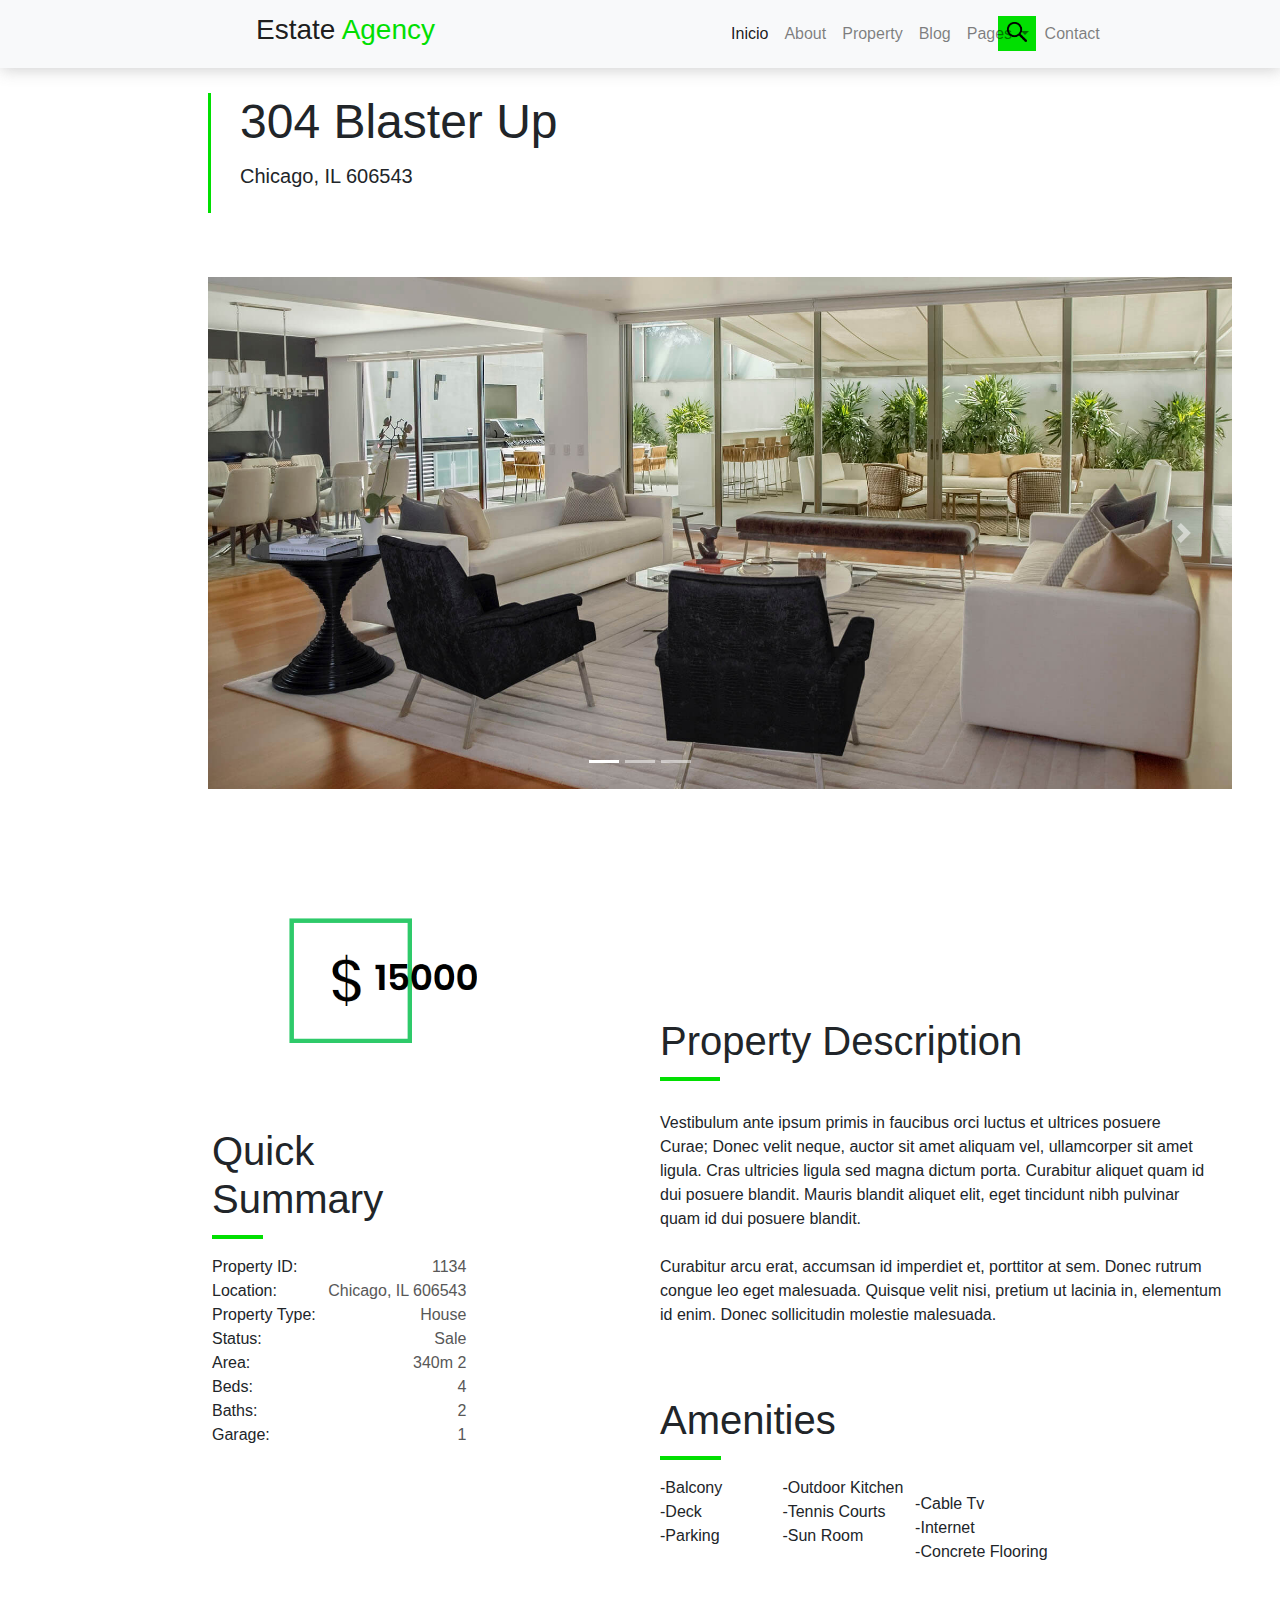
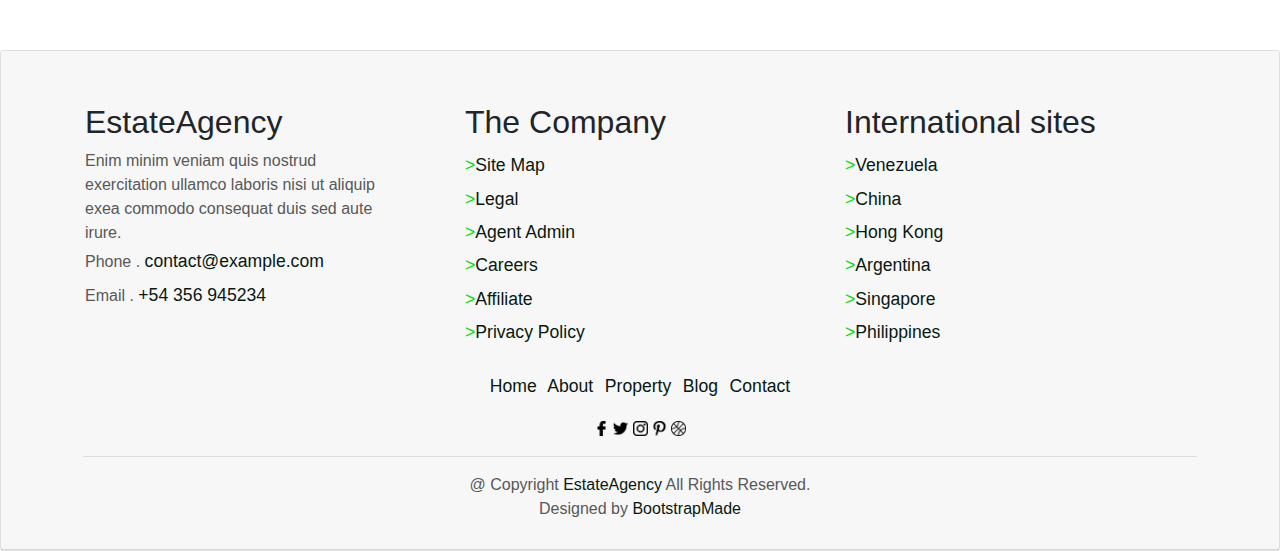
<file: PropertySingle.html>
<!DOCTYPE html>
<html lang="en">

<head>
    <meta charset="UTF-8">
    <meta name="viewport" content="width=device-width, initial-scale=1.0">
    <meta http-equiv="X-UA-Compatible" content="ie=edge">
    <link rel="stylesheet" href="css/bootstrap-grid.min.css">
    <link rel="stylesheet" href="css/bootstrap-reboot.min.css">
    <link rel="stylesheet" href="css/bootstrap.min.css">
    <link rel="stylesheet" href="css/Clase.css">

    <script src="https://code.jquery.com/jquery-3.3.1.slim.min.js"
        integrity="sha384-q8i/X+965DzO0rT7abK41JStQIAqVgRVzpbzo5smXKp4YfRvH+8abtTE1Pi6jizo"
        crossorigin="anonymous"></script>
    <script src="https://cdnjs.cloudflare.com/ajax/libs/popper.js/1.14.7/umd/popper.min.js"
        integrity="sha384-UO2eT0CpHqdSJQ6hJty5KVphtPhzWj9WO1clHTMGa3JDZwrnQq4sF86dIHNDz0W1"
        crossorigin="anonymous"></script>
    <script src="https://stackpath.bootstrapcdn.com/bootstrap/4.3.1/js/bootstrap.min.js"
        integrity="sha384-JjSmVgyd0p3pXB1rRibZUAYoIIy6OrQ6VrjIEaFf/nJGzIxFDsf4x0xIM+B07jRM"
        crossorigin="anonymous"></script>


    <title>Document</title>
</head>

<body>

    <header>
        <nav class="navbar navbar-expand-lg navbar-light bg-light bgd">
            <a class="navbar-brand" href="#">
                <h3>Estate <span id="prin"> Agency </span></h3>
            </a>
            <button class="navbar-toggler" type="button" data-toggle="collapse" data-target="#navbarSupportedContent"
                aria-controls="navbarSupportedContent" aria-expanded="false" aria-label="Toggle navigation">
                <span class="navbar-toggler-icon"></span>
            </button>

            <div class="collapse navbar-collapse" id="navbarSupportedContent">
                <ul class="navbar-nav mr-auto">
                    <li class="nav-item nav-position active">
                        <a class="nav-link" href="index.html">Inicio <span class="sr-only">(current)</span></a>
                    </li>
                    <li class="nav-item">
                        <a class="nav-link" href="About.html">About</a>
                    </li>
                    <li class="nav-item">
                        <a class="nav-link" href="Property.html">Property</a>
                    </li>
                    <li class="nav-item">
                        <a class="nav-link" href="Blog.html">Blog</a>
                    </li>
                    <li class="nav-item dropdown">
                        <a class="nav-link dropdown-toggle" href="#" id="navbarDropdown" role="button"
                            data-toggle="dropdown" aria-haspopup="true" aria-expanded="false">
                            Pages
                        </a>
                        <div class="dropdown-menu" aria-labelledby="navbarDropdown">
                            <a class="dropdown-item" href="PropertySingle.html">Property Single</a>
                            <a class="dropdown-item" href="BlogSingle.html">Blog Single</a>
                            <a class="dropdown-item" href="AgentsGrid.html">Agents Grid</a>
                            <a class="dropdown-item" href="AgentsSingle.html">Agents Single</a>
                            <div></div>

                        </div>
                    </li>
                    <li class="nav-item">
                        <a class="nav-link" href="Contact.html">Contact</a>
                    </li>
                </ul>
                <form class="form-inline my-2 my-lg-0">

                    <a id="busc" href="">
                        <center><img id="bucima" src="ico/buscar.png" alt="" /></center>
                    </a>

                </form>
            </div>
        </nav>
    </header>

    <main>
        <h1 id="titurayaverti">304 Blaster Up</h1>
        <h5 id="Titumini">Chicago, IL 606543</h5>
        <hr class="vertical" />

        <div id="carouselExampleIndicators" class="carousel slide" data-ride="carousel">
            <ol class="carousel-indicators">
                <li data-target="#carouselExampleIndicators" data-slide-to="0" class="active"></li>
                <li data-target="#carouselExampleIndicators" data-slide-to="1"></li>
                <li data-target="#carouselExampleIndicators" data-slide-to="2"></li>
            </ol>
            <div class="carousel-inner" id="carruPropertySingle">
                <div class="carousel-item active">
                    <img src="img/slide-1.jpg" class="d-block w-100" alt="...">
                </div>
                <div class="carousel-item">
                    <img src="img/slide-2.jpg" class="d-block w-100" alt="...">
                </div>
                <div class="carousel-item">
                    <img src="img/slide-3.jpg" class="d-block w-100" alt="...">
                </div>
            </div>
            <a class="carousel-control-prev" href="#carouselExampleIndicators" role="button" data-slide="prev">
                <span class="carousel-control-prev-icon" aria-hidden="true"></span>
                <span class="sr-only">Previous</span>
            </a>
            <a class="carousel-control-next" href="#carouselExampleIndicators" role="button" data-slide="next">
                <span class="carousel-control-next-icon" aria-hidden="true"></span>
                <span class="sr-only">Next</span>
            </a>
        </div>

        <img id="sub1" src="img/sub1.png" alt="">

        <div class="card" id="contenedorQuickSummary">
            <div class="card-body">
                    <h2 class="card-title" id="SubtituloGlobal">Quick Summary</h2>
                    <hr class="horizontal2" />
                   
                    <p id="text-PS">
                            

                        Property ID:              <span class="sepa">1134</span> <br>
                                                    
                        Location:                 <span class="sepa">Chicago, IL 606543</span> <br>
                      
                        Property Type:            <span class="sepa">House</span> <br>
                       
                        Status:                   <span class="sepa">Sale</span> <br>
                       
                        Area:                     <span class="sepa">340m 2</span> <br>
                       
                        Beds:                     <span class="sepa">4</span> <br>
                       
                        Baths:                    <span class="sepa">2</span> <br>
                     
                        Garage:                   <span class="sepa">1</span>
                      
                    </p>
                </div>
          </div>

        <div class="card" id="contenedorPropertyDescription">
            <div class="card-body">
                    <h2 class="card-title" id="SubtituloGlobal">Property Description</h2>
                    <hr class="horizontal3" />
                    <p id="text-PS2">
                    Vestibulum ante ipsum primis in faucibus orci luctus et ultrices posuere  <br>
                    Curae; Donec velit neque, auctor sit amet aliquam vel, ullamcorper sit amet <br>
                    ligula. Cras ultricies ligula sed magna dictum porta. Curabitur aliquet quam id <br>
                    dui posuere blandit. Mauris blandit aliquet elit, eget tincidunt nibh pulvinar <br>
                    quam id dui posuere blandit. <br> <br>
                    Curabitur arcu erat, accumsan id imperdiet et, porttitor at sem. Donec rutrum <br>
                    congue leo eget malesuada. Quisque velit nisi, pretium ut lacinia in, elementum <br>
                    id enim. Donec sollicitudin molestie malesuada. <br>

                    </p>
                </div>
          </div>

          <div class="card" id="contenedorAmenities">
            <div class="card-body">
                    <h2 class="card-title" id="SubtituloGlobal">Amenities</h2>
                    <hr class="horizontal4" />
                    
                        <div id="posi1">
                        <p>
                            -Balcony <br>
                            -Deck <br>
                            -Parking <br>
                        </p>
                        </div>

                        <div id="posi2">
                                <p>
                                    -Outdoor Kitchen <br>
                                    -Tennis Courts <br>
                                    -Sun Room <br>
                                </p>
                                </div>


                         <div id="posi3">
                        <p>
                            -Cable Tv <br>
                            -Internet <br>
                            -Concrete Flooring <br>
                        </p>
                        </div>
                    
                </div>
          </div>

    </main>

    <footer>
            <div class="card">
                <div class="card-header" id="foot">
                    <div class="container">
                        <div class="row" id="contenedorprinfoot">
                            <div class="col-sm">
                                <h1 id="titulosfoot">EstateAgency</h1>
                                <p class="texto-index">
    
                                    Enim minim veniam quis nostrud <br>
                                    exercitation ullamco laboris nisi ut aliquip <br>
                                    exea commodo consequat duis sed aute <br>
                                    irure. <br>
    
                                    Phone . <span class="palacolofootnegro"> contact@example.com</span> <br> 
    
                                    Email . <span class="palacolofootnegro">+54 356 945234</span> 
    
    
                                </p>
                            </div>
                            <div class="col-sm">
                                <h1 id="titulosfoot">The Company</h1>
    
                                <a class="palafinalfootnegro2" href=""><span class="palacolofootverde">></span>Site Map</a> <br>
                                <a class="palafinalfootnegro2" href=""><span class="palacolofootverde">></span>Legal </a> <br>
                                <a class="palafinalfootnegro2" href=""><span class="palacolofootverde">></span>Agent Admin</a> <br>
                                <a class="palafinalfootnegro2" href=""><span class="palacolofootverde">></span>Careers</a> <br>
                                <a class="palafinalfootnegro2" href=""><span class="palacolofootverde">></span>Affiliate</a> <br>
                                <a class="palafinalfootnegro2" href=""><span class="palacolofootverde">></span>Privacy Policy</a>
    
    
    
    
                            </div>
                            <div class="col-sm">
                                <h1 id="titulosfoot">International sites</h1>
                                <a class="palafinalfootnegro2" href=""><span class="palacolofootverde">></span>Venezuela</a> <br>
                                <a class="palafinalfootnegro2" href=""><span class="palacolofootverde">></span>China </a> <br>
                                <a class="palafinalfootnegro2" href=""><span class="palacolofootverde">></span>Hong Kong</a> <br>
                                <a class="palafinalfootnegro2" href=""><span class="palacolofootverde">></span>Argentina</a> <br>
                                <a class="palafinalfootnegro2" href=""><span class="palacolofootverde">></span>Singapore </a> <br>
                                <a class="palafinalfootnegro2" href=""><span class="palacolofootverde">></span>Philippines </a>
    
                            </div>
                        </div>
                        <br>
                    </div>
                    <center>
                        <p id="palapenufoot">
                            Home About Property Blog Contact <br>
                            <nav>
                                <a href=""><img class="icono" src="ico/facebook-logo.png" alt=""></a>
                                <a href=""><img class="icono" src="ico/gorjeo.png" alt=""></a>
                                <a href=""><img class="icono" src="ico/logo-de-instagram.png" alt=""></a>
                                <a href=""><img class="icono" src="ico/pinterest.png" alt=""></a>
                                <a href=""><img class="icono" src="ico/baloncesto.png" alt=""></a>
                            </nav>
                            <hr id="rayitafoot" />
                        </p>
    
                        <p class="texto-index">
                            @ Copyright <span class="palacolofootultimo">EstateAgency</span>  All Rights Reserved. <br>
                            Designed by <span class="palacolofootultimo">BootstrapMade</span> 
                        </p>
                       
                    </center>
    
                </div>
            </div>
    
        </footer>

</body>

</html>
</file>
<file: css/Clase.css>
/*************INDEX****************/
*{
    padding: 0;
    margin: 0;
}

#prin{
    size: 15px;
    color: #01DF01;
}

.bgd{
    box-shadow: 1px 2px 15px rgba(100, 100, 100, 0.3);
}

.nav-position{
    margin-left: 17rem;
    
}

.navbar-light .navbar-brand {
    margin-left: 15rem;
    
}

#prin{  
    color: #01DF01;
}

#busc{
    width: 38px;
    height: 35px;
    background: #01DF01;
    margin-left:-600%;
}

#bucima{
    width: 20px;
    height: 20px;
    margin-top: 5px;    
}

main{
    margin:auto;
    width:auto;
    margin-top: 0%;
    height: auto;
    margin-bottom: 50px;
}
#fff li{
    margin-top: 0rem;
}

#carru1{
    max-width:100%;
    max-height: 550px;
}

#tituserv{
    margin-top: 8%;
    margin-left: 15rem;
}

.container{
    margin-top: 5%;
    
}

#conteneOurServices{
    border: none;
}

.texto-index{
    color:#585858;
    font-family:'Montserrat', sans-serif;
    size: 10px;
    white-space: nowrap;
}

#Read{
    font-family: 'Anton', sans-serif;
    color: #071910;
    text-decoration: none; 
    font-size: 1.1em;
}

#titulosIndex{
    margin-top: 9%;
    margin-left: 15rem;
    font-family: 'Kanit', sans-serif;
    font-size:3em;
}

.imaindexProperties{
    width:100%;
    height:100%;  
    transition: 0.75s;
   
}

.zum{
    
  overflow: hidden;
  text-align: center;
}

.zum:hover{
    transform: scale(1.1);
}

a.boton{
    margin-top: 5%;
    color: #FFFFFF;
    text-decoration: none; 
    
}

.imaindexBestAgents{
    width:100%;
    height:100%; 
}

.imaindexLatestNews{
    width:100%;
    height:100%;   
}

#contenedorTestimonials{
    max-width:80%;
    max-height: 400px;
    margin-left: 15rem;  
}

.imatestimo{
    width:50%;
    height:450px;
}

#contenetexti{
    width:80%;
    margin-left: 30rem;
    margin-top: -50%;
}

#texto-testi-1{
    color: #071910;
    text-align: justify;
    margin-top: -30%;
    background: #E6E6E6;
    width:50%;
}

.rounded-circle{
    margin-left: 5rem;
    margin-top: 5%
}

#foot{
    height:40%;
}
#contenedorprinfoot{
    margin-top: -2%;
}

#titulosfoot{
    font-family: 'Kanit', sans-serif;
    font-size:2em;
}

.palacolofoot{
    color: #071910;
}

.palacolofootnegro{
    text-decoration: none;
    color: #071910;
    font-size: 1.1em;
    font-family: 'Acme', sans-serif;
    line-height: 25pt;
}

.palacolofootverde{
    color: #01DF01;
}

#palapenufoot{
    word-spacing: 5pt;   
    font-family:'Montserrat', sans-serif;
    color: #071910;
    font-size: 1.1em;   
}

a.palafinalfootnegro2{ 
    font-family:'Montserrat', sans-serif;
    color: #071910;
    font-size: 1.1em; 
    text-decoration:none;
    line-height: 25pt;
}

.icono{
    width:15px;
    height:15px;
}

#rayitafoot{
    width:90%;
}

.palacolofootultimo{
    color: #071910;
}
/************************************************/

/*******************ABOUT*****************************/
#titurayaverti{
    margin-left: 15rem; 
    margin-top: 2%; 
    margin-left: 15rem;
    font-family: 'Kanit', sans-serif;
    font-size:3em;
}

hr.vertical{
    border: 0; 
    width: 10%;
    margin-left: 13rem;
    border-left: 3px solid #01DF01;
    margin-top: -8%;
    height: 120px;  
}

#imabout1{
    width: 60%;
    height: 500px;
    margin-top: 5%;
    margin-left: 18rem;
}

#imabout2{
    width: 30%;
    height: 30%;
    margin-top: 10%;
    margin-left: 18rem;
}

#contenedorSedporttitorlectusnibh{
    margin-left: 55rem;
    margin-top: -39%;
    width: 30%;
    height: 30%;
    border: none;
}

#tituSedporttitorlectusnibh{
    font-size:0.8cm;
}

#palacologrisabout{
    color:#A4A4A4;
}

.horizontal{
    border: 0;
    width:15%; 
    margin-top:-2%;
    border-top: 2px solid #01DF01; 
    border-bottom: 2px solid #01DF01; 
    height:0;
}

#tituEstateAgencyExclusivePropertyVertical{
    writing-mode: vertical-lr;
    transform: rotate(180deg);
    margin-left: -5rem;
    margin-top: -38%;
    color:#585858;
}

#text-about{
    margin-top: -23%;
    color: #585858;
    font-family:'Montserrat', sans-serif;
    font-size: 1.1em;
    white-space: nowrap;
}

#Subtituabout{
    margin-left: 15rem;
    margin-top: 15%;
    font-family: 'Kanit', sans-serif;
    font-size:3em;
}

.imaglobal1{
    width:100%;
    height:100%; 
}
/************PROPERTY***********************/

#Titumini{
    margin-top: 1%;
    margin-left: 15rem;
}
/******************PropertySingle**************************/

#carruPropertySingle{

    max-width:80%;
    max-height: 800px;
    margin-left:13rem;
    margin-top:5%;
}

#sub1{
    width:15%;
    height:30%;
    margin-left: 18rem;
    margin-top: 10%;
}

#contenedorQuickSummary{
    margin-left: 12rem;
    margin-top: 5%;
    width: 23%;
    height: 20%;
    border: none;
    
   
}

.horizontal2{
    border: 0;
    width:20%; 
    margin-top:1%;
    border-top: 2px solid #01DF01; 
    border-bottom: 2px solid #01DF01; 
    height:0;
}

#SubtituloGlobal{
    font-family: 'Kanit', sans-serif;
    font-size:2.5em;
}

#text-PS1{

    color:#071910;
    font-family: 'Acme', sans-serif;
    font-size:1.2em;

}

.sepa{
     
    float: right;
    margin-top: 0px;
    color: #585858;   
}

#contenedorPropertyDescription{
    margin-left: 40rem;
    margin-top: -38%;
    width: 50%;
    height: 30%;
    border: none;
   
}

.horizontal3{
    border: 0;
    width:10%; 
    margin-top:1%;
    border-top: 2px solid #01DF01; 
    border-bottom: 2px solid #01DF01; 
    height:0;
}

#text-PS2{
    margin-top: 5%;
}

#contenedorAmenities{
    margin-left: 40rem;
    margin-top: 1%;
    width: 35%;
    height: 30%;
    border:none;
}

.horizontal4{
    border: 0;
    width:15%; 
    margin-top:1%;
    border-top: 2px solid #01DF01; 
    border-bottom: 2px solid #01DF01; 
    height:0;
}

#posi1{
    float: left;
}

#posi2{
    margin-left: 30%;
}

#posi3{
    float: right;
    margin-right: 5%;
    margin-top:-17.5%;
   
}

/**********BLOG SINGLE**********************/

#imade{

    width:70%;
    height:550px ;
    margin-left:13rem ;
    margin-top:3%;
}

#textblog1{
    text-align: center;
    margin-top: 2%;
    color: #585858;
    font-family:'Montserrat', sans-serif;
    size: 10px;
}

.palacolonegroBS{
    color: #071910;
    font-family: 'Francois One', sans-serif;
    font-size: 1.2em;
}

#contenedortextblog2{
    width: 50%;
    margin: 0 auto;
}


#textblog2{
    margin-top:0%;
    text-align: justify;
}

#textblog2-1{
    font-family: 'Prompt', sans-serif;
    font-size: 1.5em;
    color: #071910;
    text-align: justify;
    margin-left: 5rem;
}

#textblog2-3{
    margin-left: 5rem;
    color: #585858;
    font-family:'Montserrat', sans-serif;
    font-size: 1.1em;
}

#contenedortextblog3{
    margin-top:10%;
    
}

#textblog3{
    margin-left: 7rem;
    margin-top: -5%;
    font-family: 'Roboto Condensed', sans-serif;
    font-size: 1.3em;
}


.vertical2{
    border: 0; 
    width: 10%;
    margin-left: 5rem;
    border-left: 3px solid #01DF01;
    margin-top: -5%;
    height: 110px;
    position: absolute;
}


#contenedortextblog3-1{
    margin-top: 7%;
    background: #E6E6E6;
    width: 60%;
    margin: 0 auto;
    margin-left: 7rem;
    
}
/********************************************/

/****************AS****************************/

#imaAS{
    width:35%;
    height:600px; 
    margin-top:2%;
    margin-left: 13rem;
}

#contenedorSedMargaretStone{
    margin-left: 47rem;
    margin-top: -39%;
    width: 30%;
    height: 30%;
    border: none;
}

#tituMyProperties{
    margin-left: 15rem; 
    margin-top: 5%; 
    margin-left: 15rem;
    font-family: 'Kanit', sans-serif;
    font-size:2em;
}

#textAS{
    margin-top: 10%;
    text-align: justify;
    color: #585858;
    font-family:'Montserrat', sans-serif;
    font-size: 1.1em;
}
.textAS2{
    line-height: 1pt;
    color: #585858;
    font-family:'Montserrat', sans-serif;
    font-size: 1.1em;
}

.palacolornegroAS{
    color: #071910;
    font-family: 'Anton', sans-serif;
    font-size: 1.2em;
}
.horizontal9{
    border: 0;
    width:6%; 
    margin-top:1%;
    border-top: 2px solid #01DF01; 
    border-bottom: 2px solid #01DF01; 
    height:0;
    margin-left:15rem;
}

/****************************************/
.overlay{
    position: absolute;
    bottom: 0;
    left: 0;
    background:  rgba(0, 255, 43, 0.3);
    width: 92%;
    height: 0;
    transition: 1s ease;
    overflow: hidden;
    margin-left: 0.9rem;
    
}

.overlay p{
    color:#fff;
    font-weight: 200;
    font-size: 1em;
    font-family: Tahoma, Geneva, Verdana, sans-serif;
    position: absolute;
    top:50%;
    left: 50%;
    text-align: justify;
    transform: translate(-50%, -50%);
}

.box:hover .overlay{
    height: 100%;
    cursor: pointer;
}

.titutrans{
    
}
</file>
